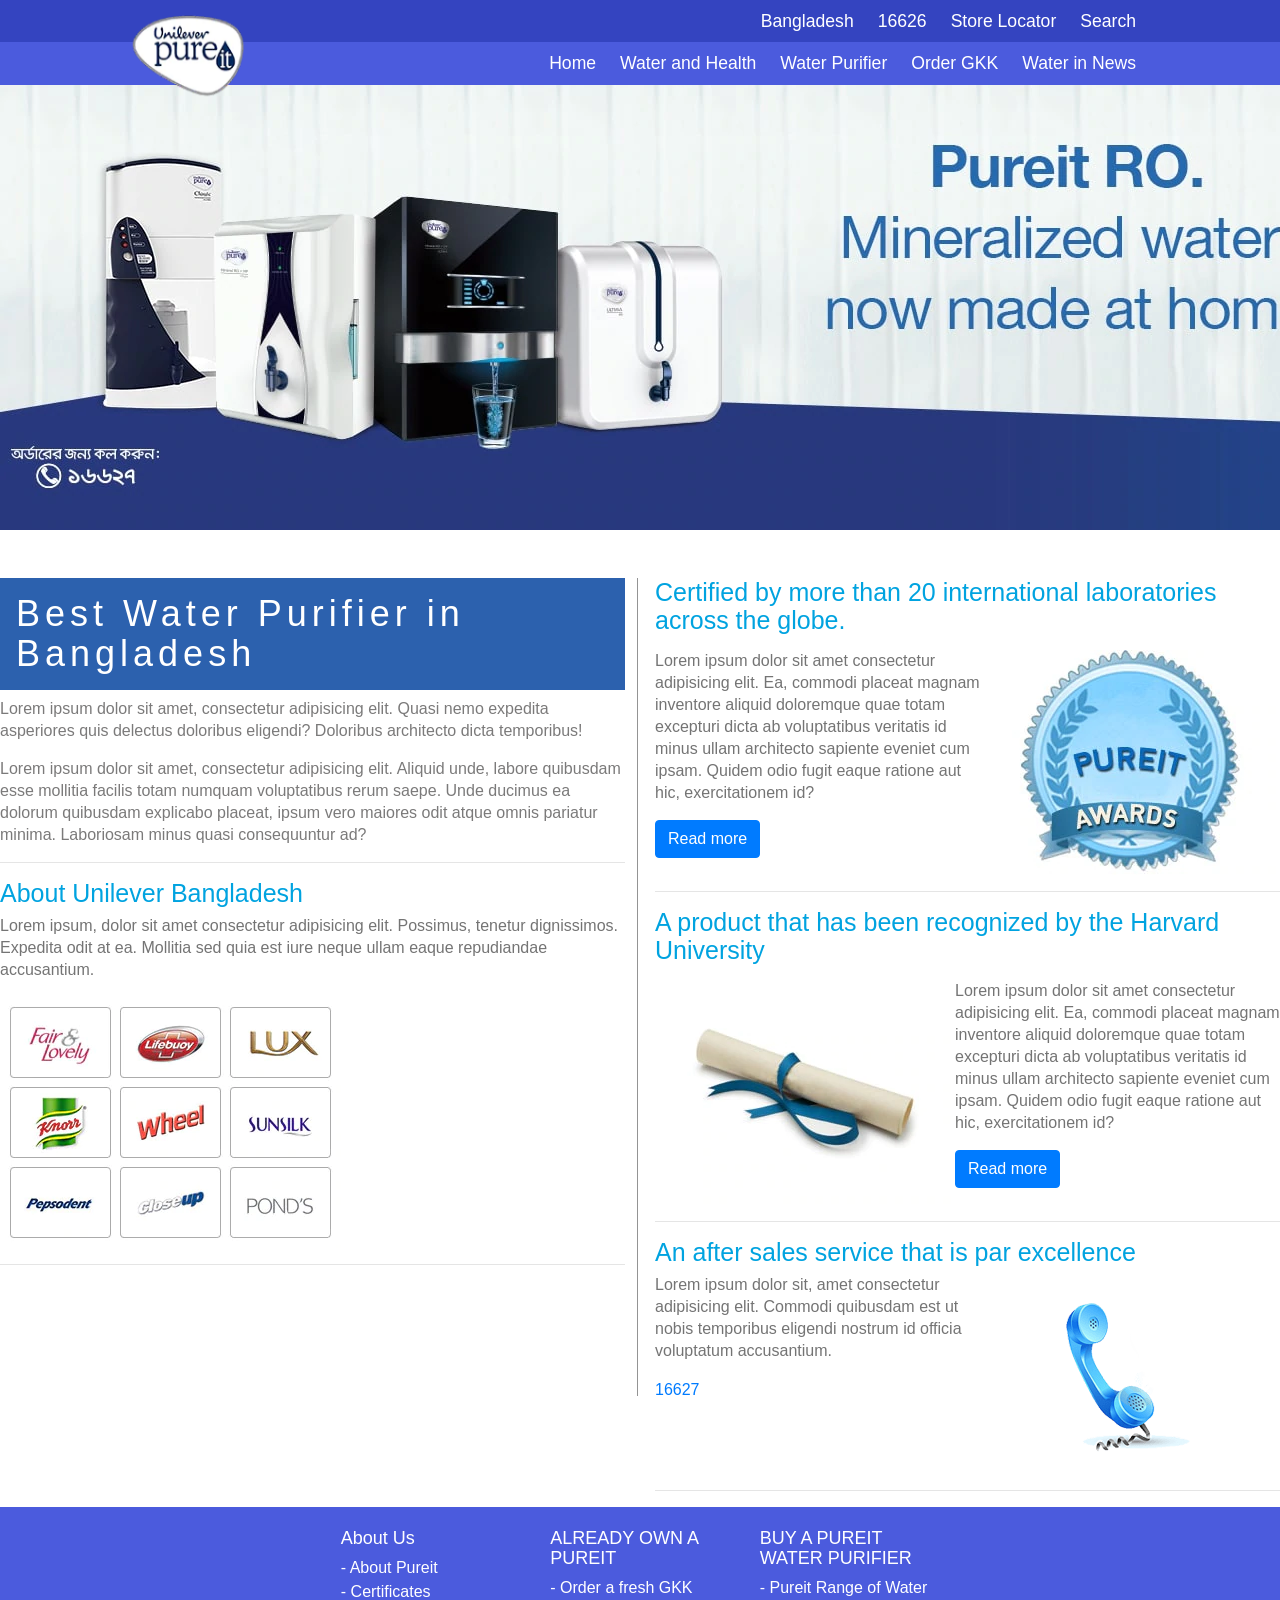
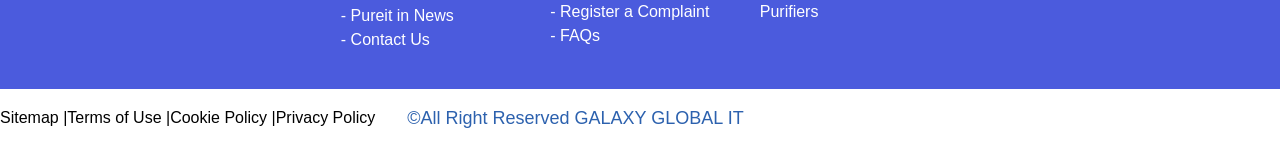
<file: project-3-pure-it-master/about.html>
<!DOCTYPE html>
<html lang="en">
<head>
    <meta charset="UTF-8">
    <meta name="viewport" content="width=device-width, initial-scale=1.0">
    <link rel="stylesheet" href="css/style.css">
    <link rel="stylesheet" href="css/swiper.min.css">



<link rel="stylesheet" href="https://stackpath.bootstrapcdn.com/font-awesome/4.7.0/css/font-awesome.min.css">
<link rel="stylesheet" href="https://stackpath.bootstrapcdn.com/bootstrap/4.4.1/css/bootstrap.min.css" integrity="sha384-Vkoo8x4CGsO3+Hhxv8T/Q5PaXtkKtu6ug5TOeNV6gBiFeWPGFN9MuhOf23Q9Ifjh" crossorigin="anonymous">

<script src="https://code.jquery.com/jquery-3.4.1.slim.min.js"></script>
<script src="https://cdn.jsdelivr.net/npm/popper.js@1.16.0/dist/umd/popper.min.js"></script>
<script src="https://stackpath.bootstrapcdn.com/bootstrap/4.4.1/js/bootstrap.min.js"></script>
<script src="js/main.js"></script>
<script src="https://code.jquery.com/jquery-3.4.1.min.js"></script>

<script src="js/swiper.min.js"></script>

    <title>Pure It</title>
</head>
<body>

    <header>
        <div class="topnav">
            <div class="top-nav-wrapper">
                <div class="links">
                    <li><a href="">Bangladesh</a></li>
                    <li><a href="">16626</a></li>
                    <li><a href="">Store Locator</a></li>
                    <li><a href="">Search</a></li>
                </div>
            </div>
        </div>
        <div class="second">
            <div class="sec-nav-wrapper">
                <div class="logo">
                    <img src="img/pureit_logo (1).webp" alt="">
                </div>
                <div class="links">
                    
                    <li><a href="">Home</a></li>
                    <li><a href="">Water and Health</a></li>
                    <li><a href="">Water Purifier</a></li>
                    <li><a href="">Order GKK</a></li>
                    <li><a href="">Water in News</a></li>
                    
                </div>
            </div>
        </div>
        <div class="bars">
            <i class="fa fa-bars fa-2x"></i>
        </div>

    </header>

    <div class="heading-img">
        <img src="img/about-us-banner (1).webp" alt="">
    </div>

    <div class="about-us">
        <div class="wrapper">
            <div class="row mt-5">
                <div class="col-lg-6 col-md-6 col-sm-12 col-xs-12">
                    <div class="best-water">
                        <h2>Best Water Purifier in Bangladesh</h2>
                        <p>Lorem ipsum dolor sit amet, consectetur adipisicing elit. Quasi nemo expedita asperiores quis delectus doloribus eligendi? Doloribus architecto dicta temporibus!</p>
                        <p>Lorem ipsum dolor sit amet, consectetur adipisicing elit. Aliquid unde, labore quibusdam esse mollitia facilis totam numquam voluptatibus rerum saepe. Unde ducimus ea dolorum quibusdam explicabo placeat, ipsum vero maiores odit atque omnis pariatur minima. Laboriosam minus quasi consequuntur ad?</p>
                    </div>
                    <hr>
                    <div class="about-unilever">
                        <h3>About Unilever Bangladesh</h3>
                        <p>Lorem ipsum, dolor sit amet consectetur adipisicing elit. Possimus, tenetur dignissimos. Expedita odit at ea. Mollitia sed quia est iure neque ullam eaque repudiandae accusantium.</p>
                        <img src="img/logos.webp" alt="">
                    </div>
                    <hr>

                </div>
                <div class="vertical"></div>
                <div class="col-lg-6 col-md-6 col-sm-12 col-xs-12">
                    <div class="certified">
                        <h2>Certified by more than 20 international laboratories across the globe.</h2>
                        <div class="certified-cnt mt-3">
                            <div class="certified-body">
                                <p>Lorem ipsum dolor sit amet consectetur adipisicing elit. Ea, commodi placeat magnam inventore aliquid doloremque quae totam excepturi dicta ab voluptatibus veritatis id minus ullam architecto sapiente eveniet cum ipsam. Quidem odio fugit eaque ratione aut hic, exercitationem id?</p>
                                <a href="" class="btn btn-primary">Read more</a>
                            </div>
                            <div class="certified-img">
                                <img src="img/pureit-awards.webp" alt="">
                            </div>
                        </div>
                    </div>
                    <hr>
                    <div class="about-prd">
                        <div class="about-prd-heading">
                            <h2>A product that has been recognized by the Harvard University</h2>
                        </div>
                    <div class="certified-cnt mt-3">
                        <div class="certified-img">
                            <img src="img/recognition.webp" alt="">
                        </div>
                        <div class="certified-body">
                            <p>Lorem ipsum dolor sit amet consectetur adipisicing elit. Ea, commodi placeat magnam inventore aliquid doloremque quae totam excepturi dicta ab voluptatibus veritatis id minus ullam architecto sapiente eveniet cum ipsam. Quidem odio fugit eaque ratione aut hic, exercitationem id?</p>
                            <a href="" class="btn btn-primary">Read more</a>
                        </div>
                    </div>
                    </div>
                    <hr>
                    <div class="after-sales">
                        <div class="after-sales-heading">
                            <h2>An after sales service that is par excellence</h2>
                        </div>
                        <div class="after-sales-body">
                            <div class="after-cnt">
                            <p>Lorem ipsum dolor sit, amet consectetur adipisicing elit. Commodi quibusdam est ut nobis temporibus eligendi nostrum id officia voluptatum accusantium.</p>
                            <a href="">16627</a>
                        </div>
                        <div class="after-img">
                            <img src="img/phone1.png" alt="">
                        </div>

                        </div>
                    </div>
                    <hr>
                </div>
                </div>
            </div>
        </div>
    </div>
      <footer>
          <div class="wrapper-footer">
              <div class="row">
                  <div class="col-lg-4 col-md-4 col-sm-6">
                      <h4>About Us</h4>
                      <ul>
                          <li><a href="">- About Pureit</a></li>
                          <li><a href="">- Certificates</a></li>
                          <li><a href="">- Pureit in News</a></li>
                          <li><a href="">- Contact Us</a></li>
                      </ul>
                  </div>
                  <div class="col-lg-4 col-md-4 col-sm-6">
                    <h4>ALREADY OWN A PUREIT</h4>
                    <ul>
                        <li><a href="">- Order a fresh GKK</a></li>
                        <li><a href="">- Register a Complaint</a></li>
                        <li><a href="">- FAQs</a></li>
                    </ul>
                </div>
                <div class="col-lg-4 col-md-4 col-sm-6">
                    <h4>BUY A PUREIT WATER PURIFIER</h4>
                    <ul>
                        <li><a href="">- Pureit Range of Water Purifiers</a></li>
                    </ul>
                </div>
              </div>
          </div>
          <div class="footer-light">
              <div class="wrapper">
                  <div class="light">
                      <li><a href="">Sitemap |</a></li>
                      <li><a href=""> Terms of Use |</a></li>
                      <li><a href=""> Cookie Policy |</a></li>
                      <li><a href=""> Privacy Policy </a></li>
                      <p>&copy;All Right Reserved GALAXY GLOBAL IT</p>
                    </div>
                  
              </div>
          </div>
      </footer>
</body>
</html>
</file>
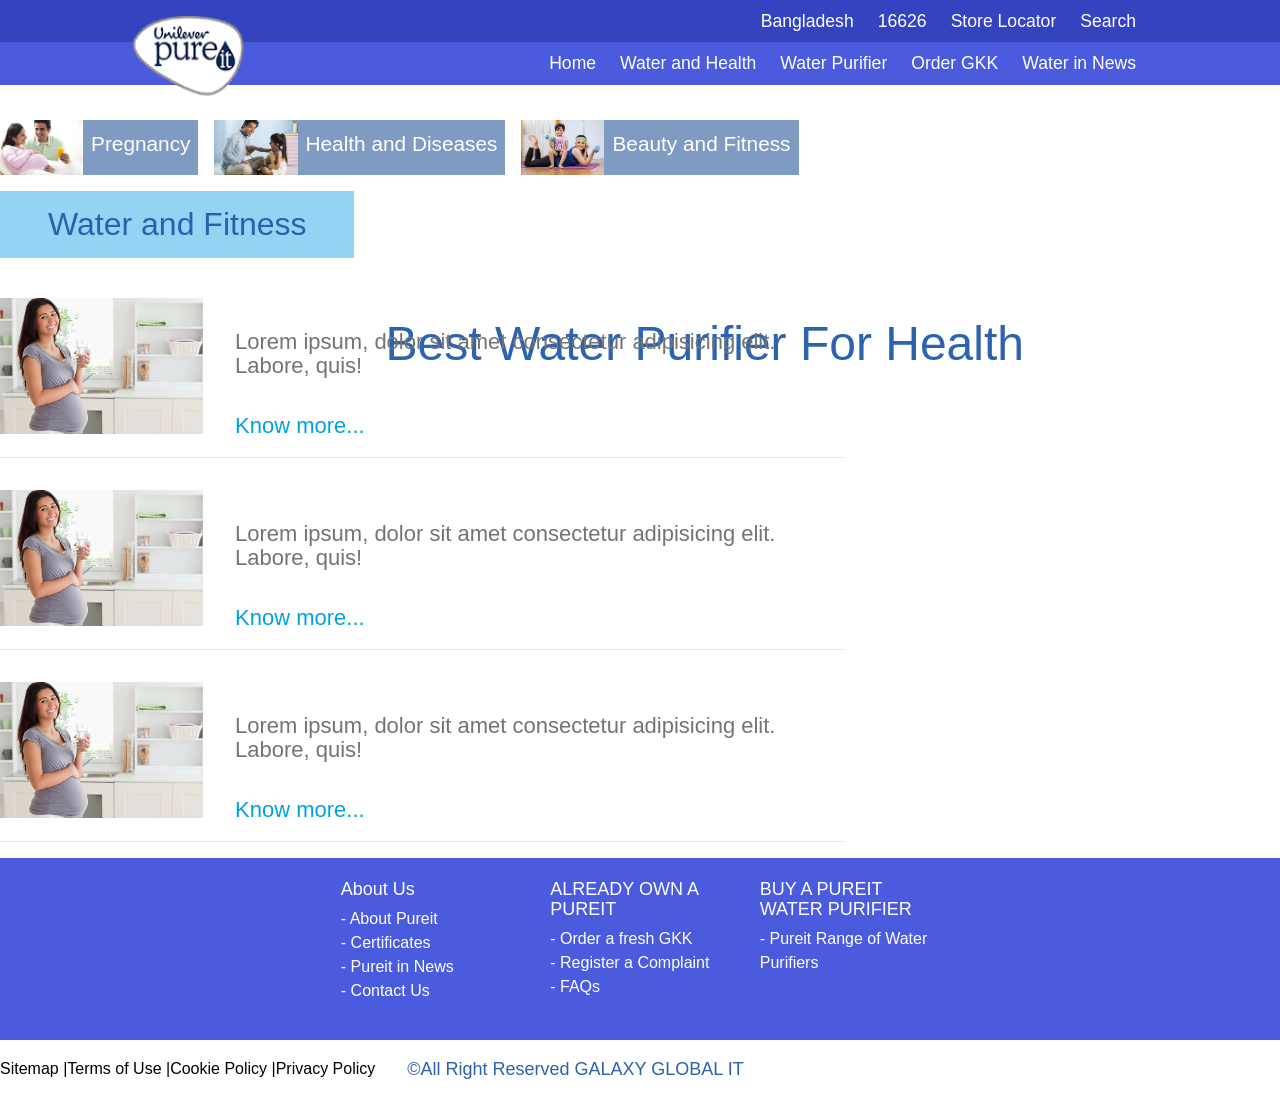
<file: project-3-pure-it-master/beauty-fitness.html>
<!DOCTYPE html>
<html lang="en">
<head>
    <meta charset="UTF-8">
    <meta name="viewport" content="width=device-width, initial-scale=1.0">
    <link rel="stylesheet" href="css/style.css">
    <link rel="stylesheet" href="css/swiper.min.css">



<link rel="stylesheet" href="https://stackpath.bootstrapcdn.com/font-awesome/4.7.0/css/font-awesome.min.css">
<link rel="stylesheet" href="https://stackpath.bootstrapcdn.com/bootstrap/4.4.1/css/bootstrap.min.css" integrity="sha384-Vkoo8x4CGsO3+Hhxv8T/Q5PaXtkKtu6ug5TOeNV6gBiFeWPGFN9MuhOf23Q9Ifjh" crossorigin="anonymous">

<script src="https://code.jquery.com/jquery-3.4.1.slim.min.js"></script>
<script src="https://cdn.jsdelivr.net/npm/popper.js@1.16.0/dist/umd/popper.min.js"></script>
<script src="https://stackpath.bootstrapcdn.com/bootstrap/4.4.1/js/bootstrap.min.js"></script>
<script src="js/main.js"></script>
<script src="https://code.jquery.com/jquery-3.4.1.min.js"></script>

<script src="js/swiper.min.js"></script>

    <title>Pure It</title>
</head>
<body>

    <header>
        <div class="topnav">
            <div class="top-nav-wrapper">
                <div class="links">
                    <li><a href="">Bangladesh</a></li>
                    <li><a href="">16626</a></li>
                    <li><a href="">Store Locator</a></li>
                    <li><a href="">Search</a></li>
                </div>
            </div>
        </div>
        <div class="second">
            <div class="sec-nav-wrapper">
                <div class="logo">
                    <img src="img/pureit_logo (1).webp" alt="">
                </div>
                <div class="links">
                    
                    <li><a href="">Home</a></li>
                    <li><a href="">Water and Health</a></li>
                    <li><a href="">Water Purifier</a></li>
                    <li><a href="">Order GKK</a></li>
                    <li><a href="">Water in News</a></li>
                    
                </div>
            </div>
        </div>
        <div class="bars">
            <i class="fa fa-bars fa-2x"></i>
        </div>

    </header>


    <div class="water-health">
        <h2>Best Water Purifier For Health</h2>
    </div>

    <div class="everyday text-center">
        <div class="wrapper">
        <p>Lorem ipsum dolor sit amet consectetur, adipisicing elit. Ad non quibusdam aspernatur delectus sunt incidunt ut esse repellat, obcaecati, et asperiores facere. Fuga qui dolore id. Voluptates tenetur doloremque fugiat.</p>
    </div>
    </div>
   
<div class="waterandhealth_info_container">
<div class="wrapper">
<div class="row mt-5">
    <div class="col-lg-8 col-md-8 col-sm-12">
        <div class="pregnancy_tablist">
            <ul class="pregnancy_page">
                <li class="pregnancy_tab">
                    <a href="">
                        <div class="pregnency_tablistinner">
                            <div class="pregnency_tablist_img">
                                <img src="img/Pregnancy-small.webp" alt="">
                            </div>
                            <div class="pregnancy_tablist_cont">Pregnancy</div>
                        </div>
                    </a>
                </li>
                <li class="health_tab">
                    <a href="">
                        <div class="pregnency_tablistinner">
                            <div class="pregnency_tablist_img">
                                <img src="img/Health-And-Diseases-small.webp" alt="">
                            </div>
                            <div class="pregnancy_tablist_cont">Health and Diseases</div>
                        </div>
                    </a>
                </li>
                <li class="fitness_tab">
                    <a href="">
                        <div class="pregnency_tablistinner">
                            <div class="pregnency_tablist_img">
                                <img src="img/Beauty-Fitness-small.webp" alt="">
                            </div>
                            <div class="pregnancy_tablist_cont">Beauty and Fitness</div>
                        </div>
                    </a>
                </li>
            </ul>
        </div>
        <div class="pregnancy_details_info">
            <h4>Water and Fitness</h4>
            <div class="preg-ess-info">
                <div class="preg-ess-img">
                    <img src="img/Why-Drinking-Water-is-more-important-for-Pregnant-Women.webp" alt="Why-Drinking-Water-is-more-important-for-Pregnant-Women">
                </div>
                <div class="preg-ess-cnt">
                    <div class="preg-ess-cnt-body">
                        <h3>Lorem ipsum, dolor sit amet consectetur adipisicing elit. Labore, quis!</h3>
                        <a href="">Know more...</a>
                    </div>
                </div>
            </div>
            <hr>
        </div>
        <div class="pregnancy_details_info">
            <div class="preg-ess-info">
                <div class="preg-ess-img">
                    <img src="img/Why-Drinking-Water-is-more-important-for-Pregnant-Women.webp" alt="Why-Drinking-Water-is-more-important-for-Pregnant-Women">
                </div>
                <div class="preg-ess-cnt">
                    <div class="preg-ess-cnt-body">
                        <h3>Lorem ipsum, dolor sit amet consectetur adipisicing elit. Labore, quis!</h3>
                        <a href="">Know more...</a>
                    </div>
                </div>
            </div>
            <hr>
        </div>
        <div class="pregnancy_details_info">
            <div class="preg-ess-info">
                <div class="preg-ess-img">
                    <img src="img/Why-Drinking-Water-is-more-important-for-Pregnant-Women.webp" alt="Why-Drinking-Water-is-more-important-for-Pregnant-Women">
                </div>
                <div class="preg-ess-cnt">
                    <div class="preg-ess-cnt-body">
                        <h3>Lorem ipsum, dolor sit amet consectetur adipisicing elit. Labore, quis!</h3>
                        <a href="">Know more...</a>
                    </div>
                </div>
            </div>
            <hr>
        </div>
    </div>
</div>
</div>
</div>


      <footer>
          <div class="wrapper-footer">
              <div class="row">
                  <div class="col-lg-4 col-md-4 col-sm-6">
                      <h4>About Us</h4>
                      <ul>
                          <li><a href="">- About Pureit</a></li>
                          <li><a href="">- Certificates</a></li>
                          <li><a href="">- Pureit in News</a></li>
                          <li><a href="">- Contact Us</a></li>
                      </ul>
                  </div>
                  <div class="col-lg-4 col-md-4 col-sm-6">
                    <h4>ALREADY OWN A PUREIT</h4>
                    <ul>
                        <li><a href="">- Order a fresh GKK</a></li>
                        <li><a href="">- Register a Complaint</a></li>
                        <li><a href="">- FAQs</a></li>
                    </ul>
                </div>
                <div class="col-lg-4 col-md-4 col-sm-6">
                    <h4>BUY A PUREIT WATER PURIFIER</h4>
                    <ul>
                        <li><a href="">- Pureit Range of Water Purifiers</a></li>
                    </ul>
                </div>
              </div>
          </div>
          <div class="footer-light">
              <div class="wrapper">
                  <div class="light">
                      <li><a href="">Sitemap |</a></li>
                      <li><a href=""> Terms of Use |</a></li>
                      <li><a href=""> Cookie Policy |</a></li>
                      <li><a href=""> Privacy Policy </a></li>
                      <p>&copy;All Right Reserved GALAXY GLOBAL IT</p>
                    </div>
                  
              </div>
          </div>
      </footer>
</body>
</html>
</file>
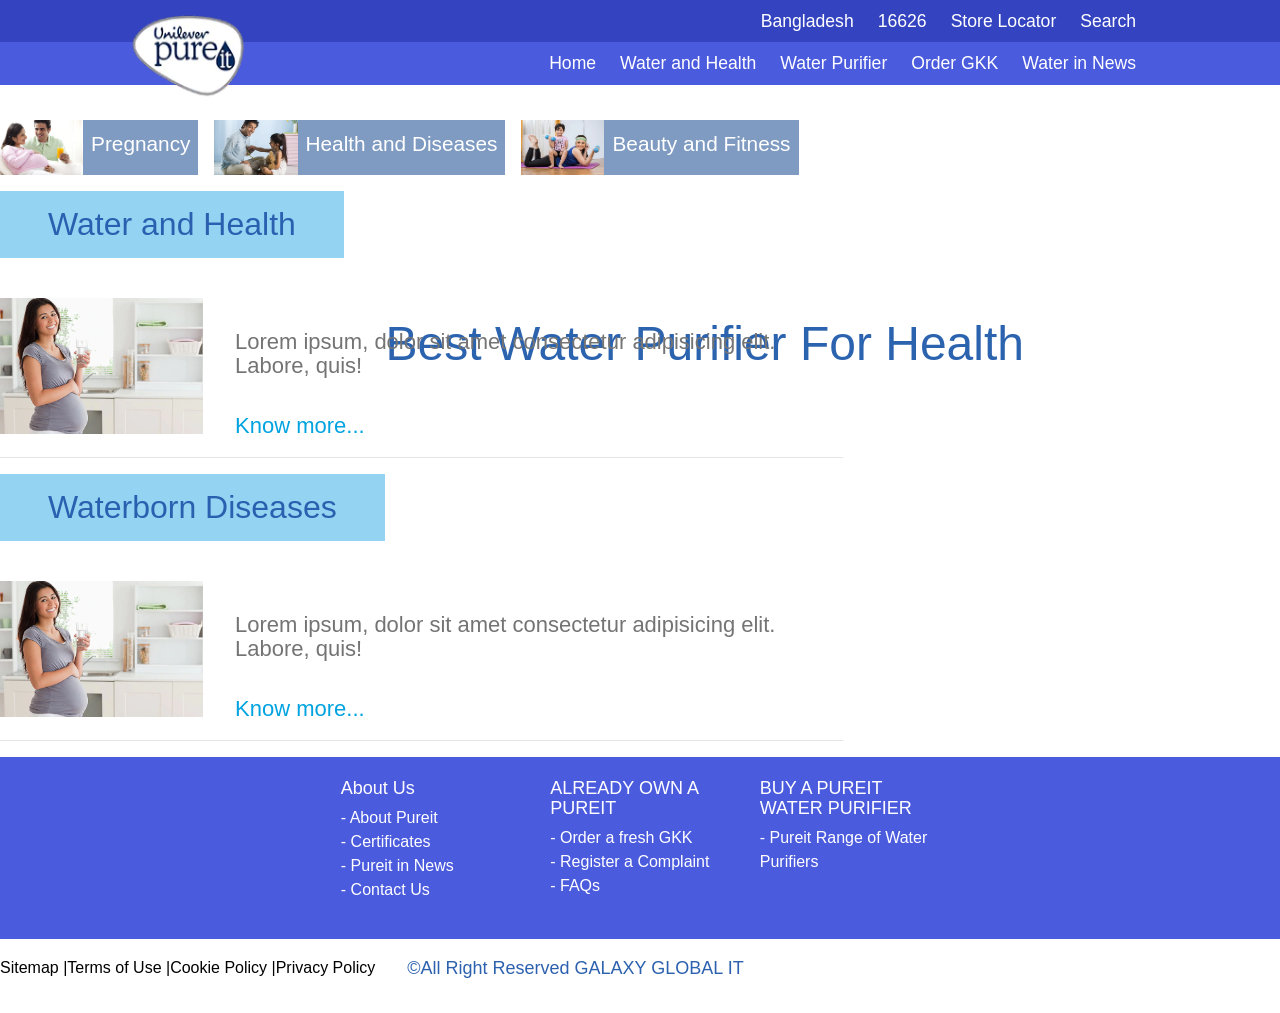
<file: project-3-pure-it-master/healthand-diseases.html>
<!DOCTYPE html>
<html lang="en">
<head>
    <meta charset="UTF-8">
    <meta name="viewport" content="width=device-width, initial-scale=1.0">
    <link rel="stylesheet" href="css/style.css">
    <link rel="stylesheet" href="css/swiper.min.css">



<link rel="stylesheet" href="https://stackpath.bootstrapcdn.com/font-awesome/4.7.0/css/font-awesome.min.css">
<link rel="stylesheet" href="https://stackpath.bootstrapcdn.com/bootstrap/4.4.1/css/bootstrap.min.css" integrity="sha384-Vkoo8x4CGsO3+Hhxv8T/Q5PaXtkKtu6ug5TOeNV6gBiFeWPGFN9MuhOf23Q9Ifjh" crossorigin="anonymous">

<script src="https://code.jquery.com/jquery-3.4.1.slim.min.js"></script>
<script src="https://cdn.jsdelivr.net/npm/popper.js@1.16.0/dist/umd/popper.min.js"></script>
<script src="https://stackpath.bootstrapcdn.com/bootstrap/4.4.1/js/bootstrap.min.js"></script>
<script src="js/main.js"></script>
<script src="https://code.jquery.com/jquery-3.4.1.min.js"></script>

<script src="js/swiper.min.js"></script>

    <title>Pure It</title>
</head>
<body>

    <header>
        <div class="topnav">
            <div class="top-nav-wrapper">
                <div class="links">
                    <li><a href="">Bangladesh</a></li>
                    <li><a href="">16626</a></li>
                    <li><a href="">Store Locator</a></li>
                    <li><a href="">Search</a></li>
                </div>
            </div>
        </div>
        <div class="second">
            <div class="sec-nav-wrapper">
                <div class="logo">
                    <img src="img/pureit_logo (1).webp" alt="">
                </div>
                <div class="links">
                    
                    <li><a href="">Home</a></li>
                    <li><a href="">Water and Health</a></li>
                    <li><a href="">Water Purifier</a></li>
                    <li><a href="">Order GKK</a></li>
                    <li><a href="">Water in News</a></li>
                    
                </div>
            </div>
        </div>
        <div class="bars">
            <i class="fa fa-bars fa-2x"></i>
        </div>

    </header>

    <div class="water-health">
        <h2>Best Water Purifier For Health</h2>
    </div>

    <div class="everyday text-center">
        <div class="wrapper">
        <p>Lorem ipsum dolor sit amet consectetur, adipisicing elit. Ad non quibusdam aspernatur delectus sunt incidunt ut esse repellat, obcaecati, et asperiores facere. Fuga qui dolore id. Voluptates tenetur doloremque fugiat.</p>
    </div>
    </div>
   
<div class="waterandhealth_info_container">
<div class="wrapper">
<div class="row mt-5">
    <div class="col-lg-8 col-md-8 col-sm-12">
        <div class="pregnancy_tablist">
            <ul class="pregnancy_page">
                <li class="pregnancy_tab">
                    <a href="">
                        <div class="pregnency_tablistinner">
                            <div class="pregnency_tablist_img">
                                <img src="img/Pregnancy-small.webp" alt="">
                            </div>
                            <div class="pregnancy_tablist_cont">Pregnancy</div>
                        </div>
                    </a>
                </li>
                <li class="health_tab">
                    <a href="">
                        <div class="pregnency_tablistinner">
                            <div class="pregnency_tablist_img">
                                <img src="img/Health-And-Diseases-small.webp" alt="">
                            </div>
                            <div class="pregnancy_tablist_cont">Health and Diseases</div>
                        </div>
                    </a>
                </li>
                <li class="fitness_tab">
                    <a href="">
                        <div class="pregnency_tablistinner">
                            <div class="pregnency_tablist_img">
                                <img src="img/Beauty-Fitness-small.webp" alt="">
                            </div>
                            <div class="pregnancy_tablist_cont">Beauty and Fitness</div>
                        </div>
                    </a>
                </li>
            </ul>
        </div>
        <div class="pregnancy_details_info">
            <h4>Water and Health</h4>
            <div class="preg-ess-info">
                <div class="preg-ess-img">
                    <img src="img/Why-Drinking-Water-is-more-important-for-Pregnant-Women.webp" alt="Why-Drinking-Water-is-more-important-for-Pregnant-Women">
                </div>
                <div class="preg-ess-cnt">
                    <div class="preg-ess-cnt-body">
                        <h3>Lorem ipsum, dolor sit amet consectetur adipisicing elit. Labore, quis!</h3>
                        <a href="">Know more...</a>
                    </div>
                </div>
            </div>
            <hr>
        </div>
        <div class="pregnancy_details_info">
            <h4>Waterborn Diseases</h4>
            <div class="preg-ess-info">
                <div class="preg-ess-img">
                    <img src="img/Why-Drinking-Water-is-more-important-for-Pregnant-Women.webp" alt="Why-Drinking-Water-is-more-important-for-Pregnant-Women">
                </div>
                <div class="preg-ess-cnt">
                    <div class="preg-ess-cnt-body">
                        <h3>Lorem ipsum, dolor sit amet consectetur adipisicing elit. Labore, quis!</h3>
                        <a href="">Know more...</a>
                    </div>
                </div>
            </div>
            <hr>
        </div>
    </div>
</div>
</div>
</div>


      <footer>
          <div class="wrapper-footer">
              <div class="row">
                  <div class="col-lg-4 col-md-4 col-sm-6">
                      <h4>About Us</h4>
                      <ul>
                          <li><a href="">- About Pureit</a></li>
                          <li><a href="">- Certificates</a></li>
                          <li><a href="">- Pureit in News</a></li>
                          <li><a href="">- Contact Us</a></li>
                      </ul>
                  </div>
                  <div class="col-lg-4 col-md-4 col-sm-6">
                    <h4>ALREADY OWN A PUREIT</h4>
                    <ul>
                        <li><a href="">- Order a fresh GKK</a></li>
                        <li><a href="">- Register a Complaint</a></li>
                        <li><a href="">- FAQs</a></li>
                    </ul>
                </div>
                <div class="col-lg-4 col-md-4 col-sm-6">
                    <h4>BUY A PUREIT WATER PURIFIER</h4>
                    <ul>
                        <li><a href="">- Pureit Range of Water Purifiers</a></li>
                    </ul>
                </div>
              </div>
          </div>
          <div class="footer-light">
              <div class="wrapper">
                  <div class="light">
                      <li><a href="">Sitemap |</a></li>
                      <li><a href=""> Terms of Use |</a></li>
                      <li><a href=""> Cookie Policy |</a></li>
                      <li><a href=""> Privacy Policy </a></li>
                      <p>&copy;All Right Reserved GALAXY GLOBAL IT</p>
                    </div>
                  
              </div>
          </div>
      </footer>
</body>
</html>
</file>
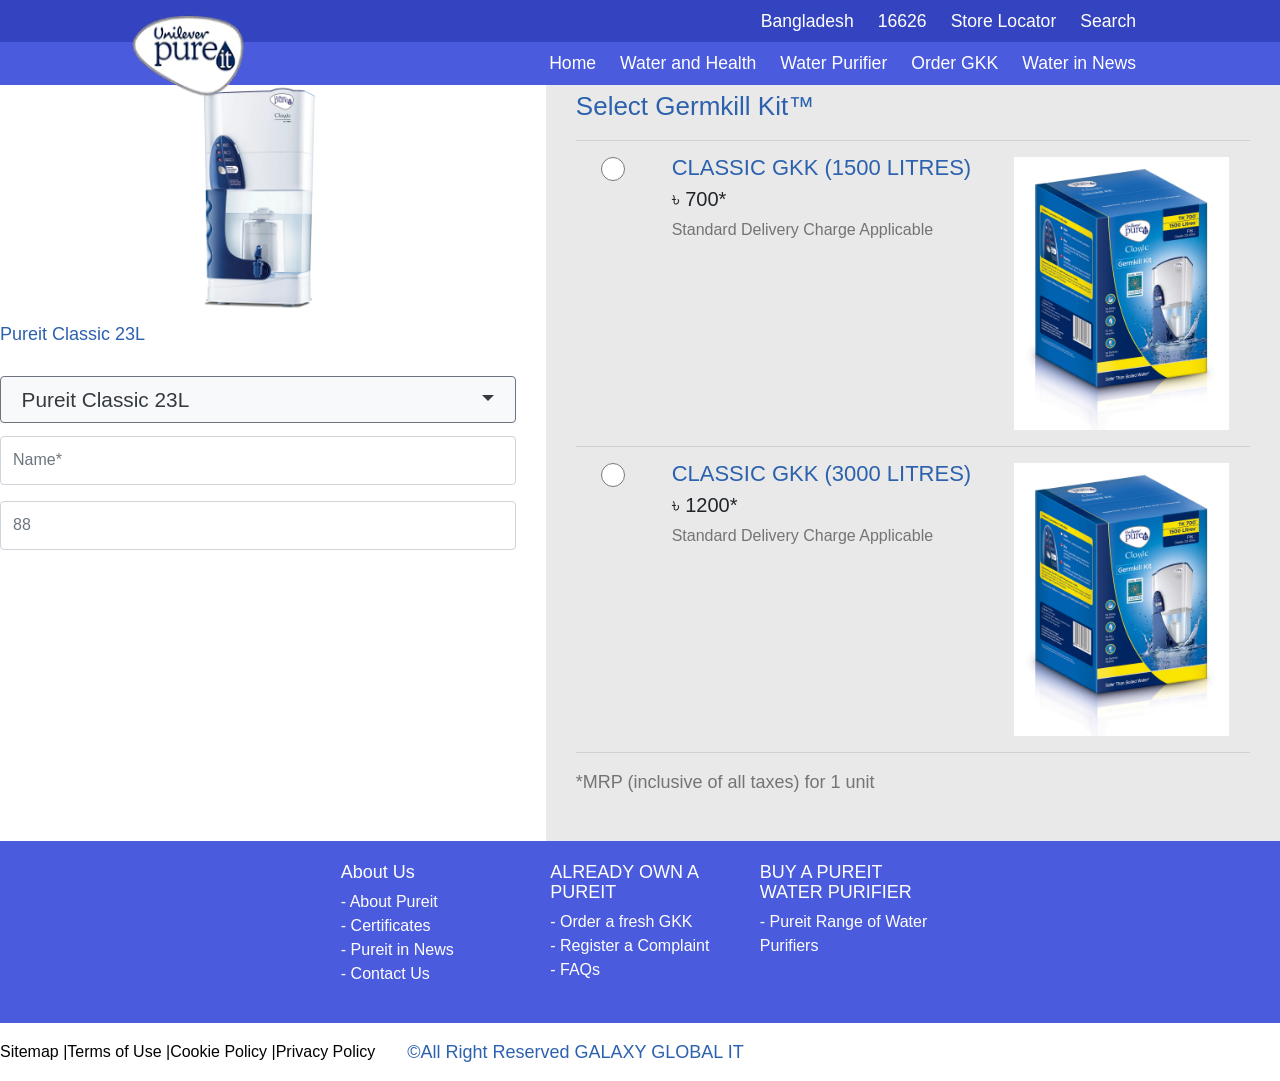
<file: project-3-pure-it-master/ordergkk.html>
<!DOCTYPE html>
<html lang="en">
<head>
    <meta charset="UTF-8">
    <meta name="viewport" content="width=device-width, initial-scale=1.0">
    <link rel="stylesheet" href="css/style.css">
    <link rel="stylesheet" href="css/swiper.min.css">



<link rel="stylesheet" href="https://stackpath.bootstrapcdn.com/font-awesome/4.7.0/css/font-awesome.min.css">
<link rel="stylesheet" href="https://stackpath.bootstrapcdn.com/bootstrap/4.4.1/css/bootstrap.min.css" integrity="sha384-Vkoo8x4CGsO3+Hhxv8T/Q5PaXtkKtu6ug5TOeNV6gBiFeWPGFN9MuhOf23Q9Ifjh" crossorigin="anonymous">

<script src="https://code.jquery.com/jquery-3.4.1.slim.min.js"></script>
<script src="https://cdn.jsdelivr.net/npm/popper.js@1.16.0/dist/umd/popper.min.js"></script>
<script src="https://stackpath.bootstrapcdn.com/bootstrap/4.4.1/js/bootstrap.min.js"></script>
<script src="js/main.js"></script>
<script src="https://code.jquery.com/jquery-3.4.1.min.js"></script>

<script src="js/swiper.min.js"></script>

    <title>Pure It</title>
</head>
<body>
    <header>
        <div class="topnav">
            <div class="top-nav-wrapper">
                <div class="links">
                    <li><a href="">Bangladesh</a></li>
                    <li><a href="">16626</a></li>
                    <li><a href="">Store Locator</a></li>
                    <li><a href="">Search</a></li>
                </div>
            </div>
        </div>
        <div class="second">
            <div class="sec-nav-wrapper">
                <div class="logo">
                    <img src="img/pureit_logo (1).webp" alt="">
                </div>
                <div class="links">
                    
                    <li><a href="">Home</a></li>
                    <li><a href="">Water and Health</a></li>
                    <li><a href="">Water Purifier</a></li>
                    <li><a href="">Order GKK</a></li>
                    <li><a href="">Water in News</a></li>
                    
                </div>
            </div>
        </div>
        <div class="bars">
            <i class="fa fa-bars fa-2x"></i>
        </div>

    </header>

    <div class="gkk-heading">
        <div class="wrapper">
            <div class="gkk-title">
                <h1>Order Pueit Classic Germkill</h1>
            </div>
        </div>
        
    </div>

    <div class="all-gkk">
        <div class="wrapper">
            <div class="row">
                <div class="col-lg-5 col-md-5 col-sm-12 col-xs-12">
                    <div class="gkk-pure-img">
                        <img src="img/prdimg4.webp" alt="">
                    </div>
                    <p>Pureit Classic 23L</p>

                    <div class="gkk cat">
                        <div class="gkk-drp">
                            <div class="dropdown">
                                <button class="btn btn-secondary dropdown-toggle bg-light text-dark" type="button" id="dropdownMenuButton" data-toggle="dropdown" aria-haspopup="true" aria-expanded="false">
                                  Pureit Classic 23L
                                </button>
                                <div class="dropdown-menu" aria-labelledby="dropdownMenuButton">
                                  <a class="dropdown-item" href="#">Action</a>
                                  <a class="dropdown-item" href="#">Another action</a>
                                  <a class="dropdown-item" href="#">Something else here</a>
                                </div>
                              </div>
                        </div>
                        <div class="gkk-input">
                            <div class="form-group">
                                <input type="email" class="form-control" id="exampleInputEmail1" aria-describedby="emailHelp" placeholder="Name*">
                              </div>
                              <div class="form-group">
                                <input type="code" class="form-control" id="exampleInputNumber" placeholder="88">
                              </div>
                        </div>
                    </div>
                </div>
                <div class="col-lg-7 col-md-7 col-sm-12 col-xs-12">
                    <div class="selectordergkk">
                        <h4>Select Germkill Kit™</h4>
                        <hr>
                        <div class="order-gkk-prd">
                            <div class="order-gkk-radio">
                                <input type="radio" name="gkk-id" value="1" required="required">
                            </div>
                            <div class="order-gkk-prd-cnt">
                                <h5>CLASSIC GKK (1500 LITRES)</h5>
                                <h6>৳ 700* </h6>
                                <p>Standard Delivery Charge Applicable</p>
                            </div>
                            <div class="order-gkk-prd-img">
                                <img src="img/gkk1.webp" alt="">
                            </div>
                        </div>
                        <hr>
                        <div class="order-gkk-prd">
                            <div class="order-gkk-radio">
                                <input type="radio" name="gkk-id" value="1" required="required">
                            </div>
                            <div class="order-gkk-prd-cnt">
                                <h5>CLASSIC GKK (3000 LITRES)</h5>
                                <h6>৳ 1200* </h6>
                                <p>Standard Delivery Charge Applicable</p>
                            </div>
                            <div class="order-gkk-prd-img">
                                <img src="img/gkk1.webp" alt="">
                            </div>
                        </div>
                        <hr>
                        <p>*MRP (inclusive of all taxes) for 1 unit</p>
                    </div>
                </div>
            </div>
        </div>
    </div>
   
      <footer>
          <div class="wrapper-footer">
              <div class="row">
                  <div class="col-lg-4 col-md-4 col-sm-6">
                      <h4>About Us</h4>
                      <ul>
                          <li><a href="">- About Pureit</a></li>
                          <li><a href="">- Certificates</a></li>
                          <li><a href="">- Pureit in News</a></li>
                          <li><a href="">- Contact Us</a></li>
                      </ul>
                  </div>
                  <div class="col-lg-4 col-md-4 col-sm-6">
                    <h4>ALREADY OWN A PUREIT</h4>
                    <ul>
                        <li><a href="">- Order a fresh GKK</a></li>
                        <li><a href="">- Register a Complaint</a></li>
                        <li><a href="">- FAQs</a></li>
                    </ul>
                </div>
                <div class="col-lg-4 col-md-4 col-sm-6">
                    <h4>BUY A PUREIT WATER PURIFIER</h4>
                    <ul>
                        <li><a href="">- Pureit Range of Water Purifiers</a></li>
                    </ul>
                </div>
              </div>
          </div>
          <div class="footer-light">
              <div class="wrapper">
                  <div class="light">
                      <li><a href="">Sitemap |</a></li>
                      <li><a href=""> Terms of Use |</a></li>
                      <li><a href=""> Cookie Policy |</a></li>
                      <li><a href=""> Privacy Policy </a></li>
                      <p>&copy;All Right Reserved GALAXY GLOBAL IT</p>
                    </div>
                  
              </div>
          </div>
      </footer>
</body>
</html>
</file>
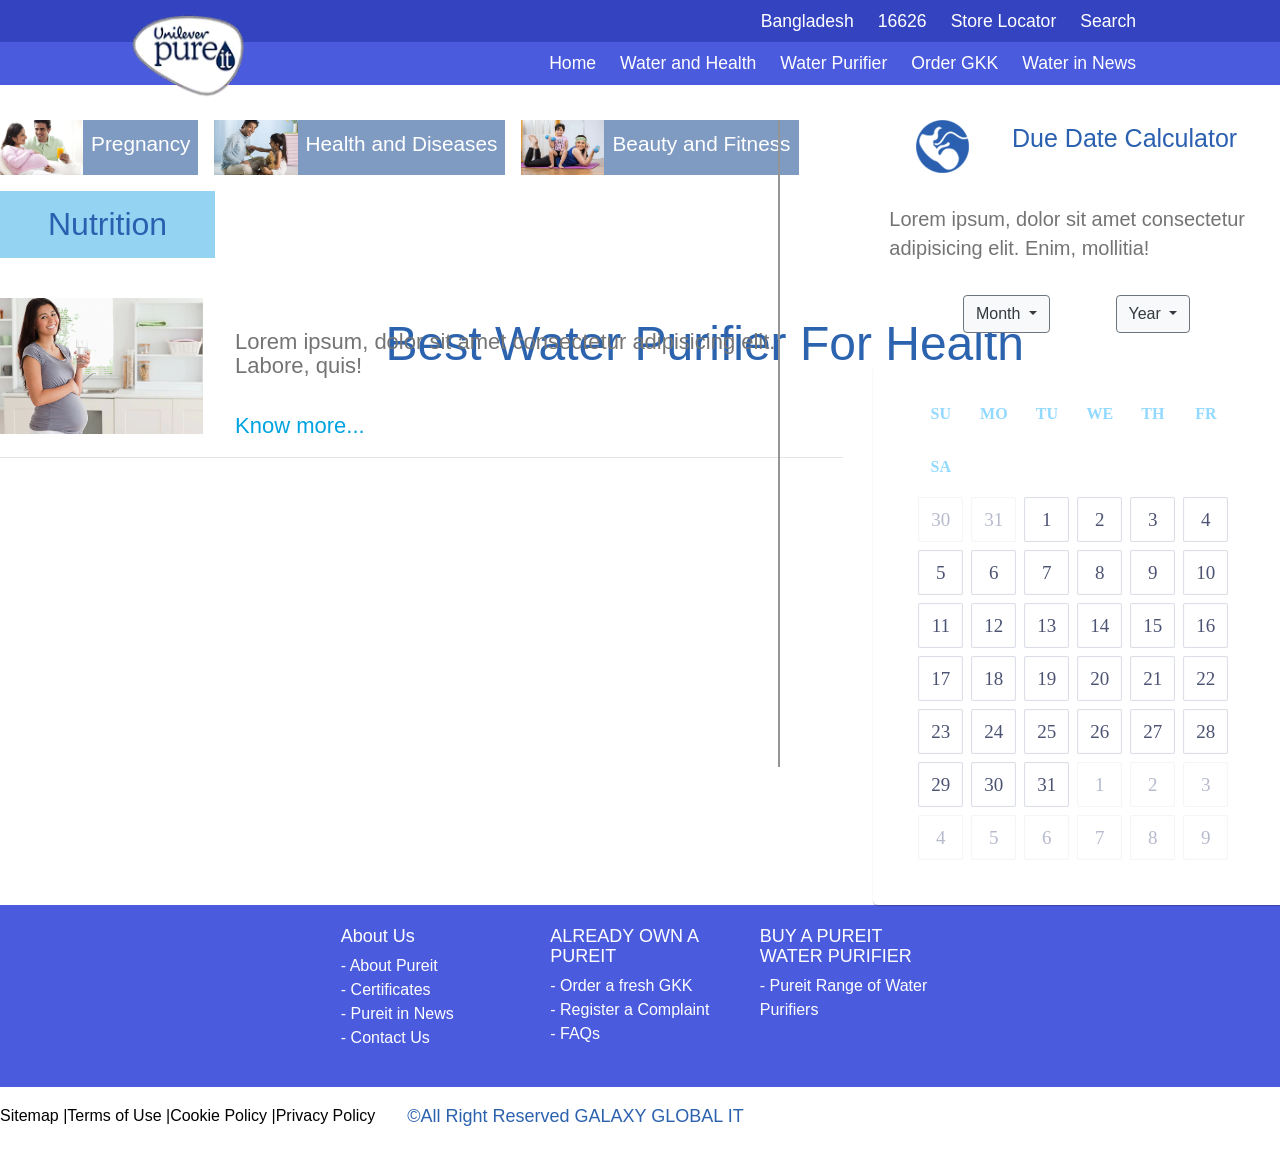
<file: project-3-pure-it-master/pregnantwomen.html>
<!DOCTYPE html>
<html lang="en">
<head>
    <meta charset="UTF-8">
    <meta name="viewport" content="width=device-width, initial-scale=1.0">
    <link rel="stylesheet" href="css/style.css">
    <link rel="stylesheet" href="css/swiper.min.css">



<link rel="stylesheet" href="https://stackpath.bootstrapcdn.com/font-awesome/4.7.0/css/font-awesome.min.css">
<link rel="stylesheet" href="https://stackpath.bootstrapcdn.com/bootstrap/4.4.1/css/bootstrap.min.css" integrity="sha384-Vkoo8x4CGsO3+Hhxv8T/Q5PaXtkKtu6ug5TOeNV6gBiFeWPGFN9MuhOf23Q9Ifjh" crossorigin="anonymous">

<script src="https://code.jquery.com/jquery-3.4.1.slim.min.js"></script>
<script src="https://cdn.jsdelivr.net/npm/popper.js@1.16.0/dist/umd/popper.min.js"></script>
<script src="https://stackpath.bootstrapcdn.com/bootstrap/4.4.1/js/bootstrap.min.js"></script>
<script src="js/main.js"></script>
<script src="https://code.jquery.com/jquery-3.4.1.min.js"></script>

<script src="js/swiper.min.js"></script>

    <title>Pure It</title>
</head>
<body>

    <header>
        <div class="topnav">
            <div class="top-nav-wrapper">
                <div class="links">
                    <li><a href="">Bangladesh</a></li>
                    <li><a href="">16626</a></li>
                    <li><a href="">Store Locator</a></li>
                    <li><a href="">Search</a></li>
                </div>
            </div>
        </div>
        <div class="second">
            <div class="sec-nav-wrapper">
                <div class="logo">
                    <img src="img/pureit_logo (1).webp" alt="">
                </div>
                <div class="links">
                    
                    <li><a href="">Home</a></li>
                    <li><a href="">Water and Health</a></li>
                    <li><a href="">Water Purifier</a></li>
                    <li><a href="">Order GKK</a></li>
                    <li><a href="">Water in News</a></li>
                    
                </div>
            </div>
        </div>
        <div class="bars">
            <i class="fa fa-bars fa-2x"></i>
        </div>

    </header>


    <div class="water-health">
        <h2>Best Water Purifier For Health</h2>
    </div>

    <div class="everyday text-center">
        <div class="wrapper">
        <p>Lorem ipsum dolor sit amet consectetur, adipisicing elit. Ad non quibusdam aspernatur delectus sunt incidunt ut esse repellat, obcaecati, et asperiores facere. Fuga qui dolore id. Voluptates tenetur doloremque fugiat.</p>
    </div>
    </div>
   
<div class="waterandhealth_info_container">
<div class="wrapper">
<div class="row mt-5">
    <div class="col-lg-8 col-md-8 col-sm-12">
        <div class="pregnancy_tablist">
            <ul class="pregnancy_page">
                <li class="pregnancy_tab">
                    <a href="">
                        <div class="pregnency_tablistinner">
                            <div class="pregnency_tablist_img">
                                <img src="img/Pregnancy-small.webp" alt="">
                            </div>
                            <div class="pregnancy_tablist_cont">Pregnancy</div>
                        </div>
                    </a>
                </li>
                <li class="health_tab">
                    <a href="">
                        <div class="pregnency_tablistinner">
                            <div class="pregnency_tablist_img">
                                <img src="img/Health-And-Diseases-small.webp" alt="">
                            </div>
                            <div class="pregnancy_tablist_cont">Health and Diseases</div>
                        </div>
                    </a>
                </li>
                <li class="fitness_tab">
                    <a href="">
                        <div class="pregnency_tablistinner">
                            <div class="pregnency_tablist_img">
                                <img src="img/Beauty-Fitness-small.webp" alt="">
                            </div>
                            <div class="pregnancy_tablist_cont">Beauty and Fitness</div>
                        </div>
                    </a>
                </li>
            </ul>
        </div>
        <div class="pregnancy_details_info">
            <h4>Nutrition</h4>
            <div class="preg-ess-info">
                <div class="preg-ess-img">
                    <img src="img/Why-Drinking-Water-is-more-important-for-Pregnant-Women.webp" alt="Why-Drinking-Water-is-more-important-for-Pregnant-Women">
                </div>
                <div class="preg-ess-cnt">
                    <div class="preg-ess-cnt-body">
                        <h3>Lorem ipsum, dolor sit amet consectetur adipisicing elit. Labore, quis!</h3>
                        <a href="">Know more...</a>
                    </div>
                </div>
            </div>
            <hr>
        </div>
    </div>
    <div class="vl"></div>
    <div class="col-lg-4 col-md-4 col-sm-12">
        <div class="due">
            <div class="due-img">
                <img src="img/due.png" alt="">
            </div>
            <h3>Due Date Calculator</h3>
        </div>
        <div class="due-body">
            <p>Lorem ipsum, dolor sit amet consectetur adipisicing elit. Enim, mollitia!</p>
        </div>
        <div class="due-counter">
            <div class="due-month">
                <div class="dropdown">
                    <button class="btn btn-secondary dropdown-toggle bg-light text-dark" type="button" id="dropdownMenuButton" data-toggle="dropdown" aria-haspopup="true" aria-expanded="false">
                      Month
                    </button>
                    <div class="dropdown-menu" aria-labelledby="dropdownMenuButton">
                      <a class="dropdown-item" href="#">Action</a>
                      <a class="dropdown-item" href="#">Another action</a>
                      <a class="dropdown-item" href="#">Something else here</a>
                    </div>
                  </div>
            </div>
            <div class="due-year">
                <div class="dropdown">
                    <button class="btn btn-secondary dropdown-toggle bg-light text-dark" type="button" id="dropdownMenuButton" data-toggle="dropdown" aria-haspopup="true" aria-expanded="false">
                     Year
                    </button>
                    <div class="dropdown-menu" aria-labelledby="dropdownMenuButton">
                      <a class="dropdown-item" href="#">Action</a>
                      <a class="dropdown-item" href="#">Another action</a>
                      <a class="dropdown-item" href="#">Something else here</a>
                    </div>
                  </div>
            </div>
        </div>
<div class="calender">
    <section class="mounth" id="january">
        <!-- <header>
          <h1>JANUARY 2013</h1>
          <nav role='padigation'>
            <span></span>
            <span></span>
          </nav>
        </header> -->
      
        <article>
          <div class="days">
            <b>SU</b>
            <b>MO</b>
            <b>TU</b>
            <b>WE</b>
            <b>TH</b>
            <b>FR</b>
            <b>SA</b>
          </div>
          <div class="dates">
            <span class="disable">30</span>
            <span class="disable">31</span>
            
            <span>1</span>
            <span>2</span>
            <span>3</span>
            <span>4</span>
            <span>5</span>
            <span>6</span>
            <span>7</span>
            <span>8</span>
            <span>9</span>
            <span>10</span>
            <span>11</span>
            <span>12</span>
            <span>13</span>
            <span>14</span>
            <span>15</span>
            <span>16</span>
            <span>17</span>
            <span>18</span>
            <span>19</span>
            <span>20</span>
            <span>21</span>
            <span>22</span>
            <span>23</span>
            <span>24</span>
            <span>25</span>
            <span>26</span>
            <span>27</span>
            <span>28</span>
            <span>29</span>
            <span>30</span>
            <span>31</span>
            
            <span class="disable">1</span>
            <span class="disable">2</span>
            <span class="disable">3</span>
            <span class="disable">4</span>
            <span class="disable">5</span>
            <span class="disable">6</span>
            <span class="disable">7</span>
            <span class="disable">8</span>
            <span class="disable">9</span>
          </div>
        </article>
      </section>
</div>
    </div>
</div>
</div>
</div>


      <footer>
          <div class="wrapper-footer">
              <div class="row">
                  <div class="col-lg-4 col-md-4 col-sm-6">
                      <h4>About Us</h4>
                      <ul>
                          <li><a href="">- About Pureit</a></li>
                          <li><a href="">- Certificates</a></li>
                          <li><a href="">- Pureit in News</a></li>
                          <li><a href="">- Contact Us</a></li>
                      </ul>
                  </div>
                  <div class="col-lg-4 col-md-4 col-sm-6">
                    <h4>ALREADY OWN A PUREIT</h4>
                    <ul>
                        <li><a href="">- Order a fresh GKK</a></li>
                        <li><a href="">- Register a Complaint</a></li>
                        <li><a href="">- FAQs</a></li>
                    </ul>
                </div>
                <div class="col-lg-4 col-md-4 col-sm-6">
                    <h4>BUY A PUREIT WATER PURIFIER</h4>
                    <ul>
                        <li><a href="">- Pureit Range of Water Purifiers</a></li>
                    </ul>
                </div>
              </div>
          </div>
          <div class="footer-light">
              <div class="wrapper">
                  <div class="light">
                      <li><a href="">Sitemap |</a></li>
                      <li><a href=""> Terms of Use |</a></li>
                      <li><a href=""> Cookie Policy |</a></li>
                      <li><a href=""> Privacy Policy </a></li>
                      <p>&copy;All Right Reserved GALAXY GLOBAL IT</p>
                    </div>
                  
              </div>
          </div>
      </footer>
</body>
</html>
</file>
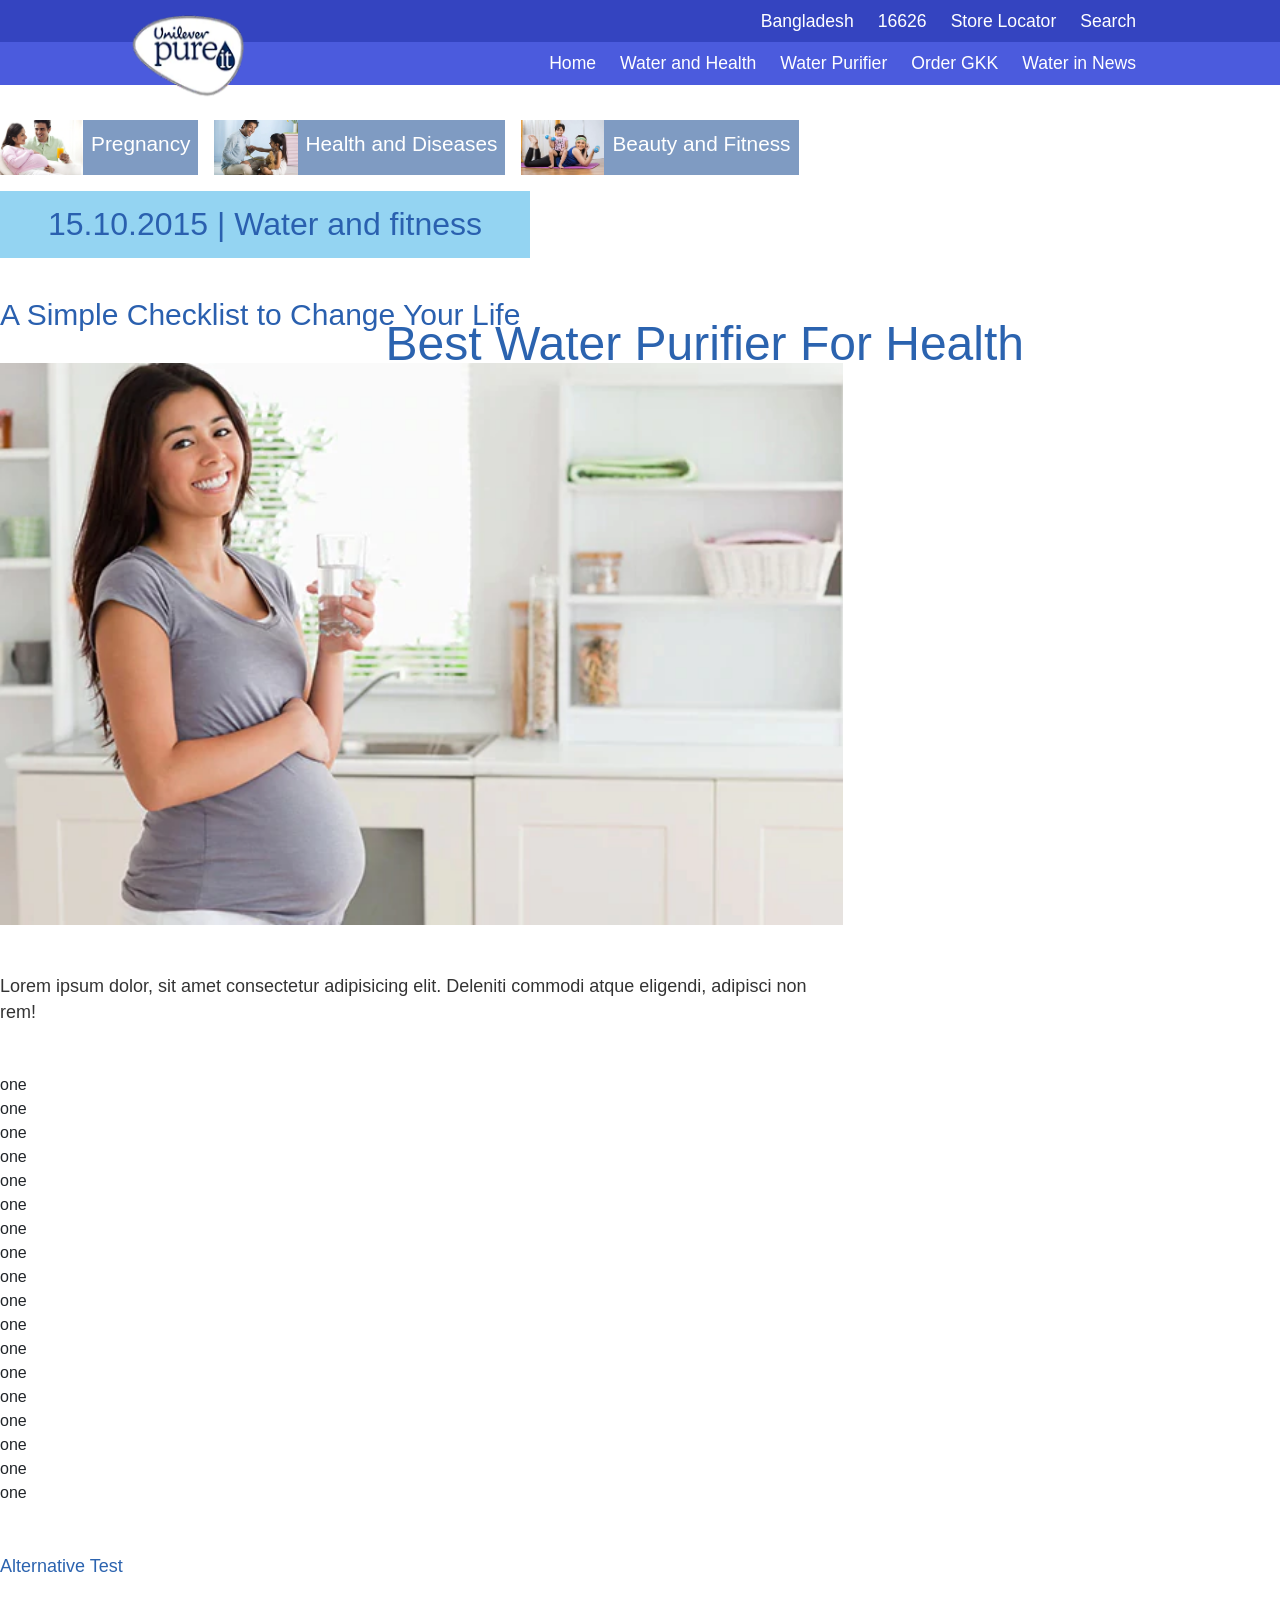
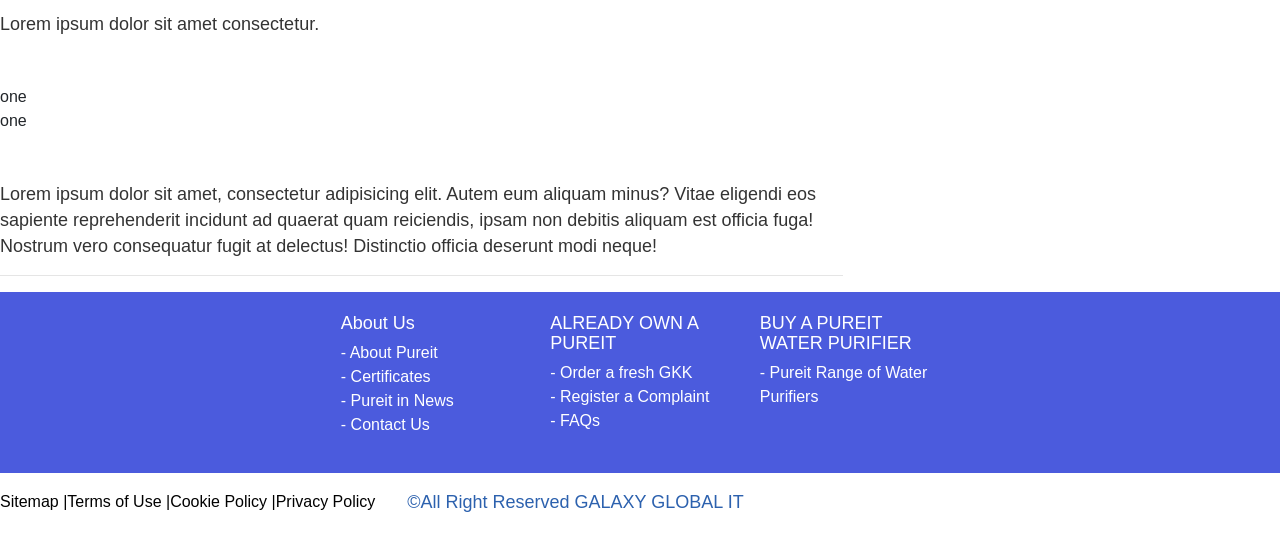
<file: project-3-pure-it-master/simple-checklist-change-your-life.html>
<!DOCTYPE html>
<html lang="en">
<head>
    <meta charset="UTF-8">
    <meta name="viewport" content="width=device-width, initial-scale=1.0">
    <link rel="stylesheet" href="css/style.css">
    <link rel="stylesheet" href="css/swiper.min.css">



<link rel="stylesheet" href="https://stackpath.bootstrapcdn.com/font-awesome/4.7.0/css/font-awesome.min.css">
<link rel="stylesheet" href="https://stackpath.bootstrapcdn.com/bootstrap/4.4.1/css/bootstrap.min.css" integrity="sha384-Vkoo8x4CGsO3+Hhxv8T/Q5PaXtkKtu6ug5TOeNV6gBiFeWPGFN9MuhOf23Q9Ifjh" crossorigin="anonymous">

<script src="https://code.jquery.com/jquery-3.4.1.slim.min.js"></script>
<script src="https://cdn.jsdelivr.net/npm/popper.js@1.16.0/dist/umd/popper.min.js"></script>
<script src="https://stackpath.bootstrapcdn.com/bootstrap/4.4.1/js/bootstrap.min.js"></script>
<script src="js/main.js"></script>
<script src="https://code.jquery.com/jquery-3.4.1.min.js"></script>

<script src="js/swiper.min.js"></script>

    <title>Pure It</title>
</head>
<body>

    <header>
        <div class="topnav">
            <div class="top-nav-wrapper">
                <div class="links">
                    <li><a href="">Bangladesh</a></li>
                    <li><a href="">16626</a></li>
                    <li><a href="">Store Locator</a></li>
                    <li><a href="">Search</a></li>
                </div>
            </div>
        </div>
        <div class="second">
            <div class="sec-nav-wrapper">
                <div class="logo">
                    <img src="img/pureit_logo (1).webp" alt="">
                </div>
                <div class="links">
                    
                    <li><a href="">Home</a></li>
                    <li><a href="">Water and Health</a></li>
                    <li><a href="">Water Purifier</a></li>
                    <li><a href="">Order GKK</a></li>
                    <li><a href="">Water in News</a></li>
                    
                </div>
            </div>
        </div>
        <div class="bars">
            <i class="fa fa-bars fa-2x"></i>
        </div>

    </header>

    <div class="water-health">
        <h2>Best Water Purifier For Health</h2>
    </div>

    <div class="everyday text-center">
        <div class="wrapper">
        <p>Lorem ipsum dolor sit amet consectetur, adipisicing elit. Ad non quibusdam aspernatur delectus sunt incidunt ut esse repellat, obcaecati, et asperiores facere. Fuga qui dolore id. Voluptates tenetur doloremque fugiat.</p>
    </div>
    </div>
   
<div class="waterandhealth_info_container">
<div class="wrapper">
<div class="row mt-5">
    <div class="col-lg-8 col-md-8 col-sm-12">
        <div class="pregnancy_tablist">
            <ul class="pregnancy_page">
                <li class="pregnancy_tab">
                    <a href="">
                        <div class="pregnency_tablistinner">
                            <div class="pregnency_tablist_img">
                                <img src="img/Pregnancy-small.webp" alt="">
                            </div>
                            <div class="pregnancy_tablist_cont">Pregnancy</div>
                        </div>
                    </a>
                </li>
                <li class="health_tab">
                    <a href="">
                        <div class="pregnency_tablistinner">
                            <div class="pregnency_tablist_img">
                                <img src="img/Health-And-Diseases-small.webp" alt="">
                            </div>
                            <div class="pregnancy_tablist_cont">Health and Diseases</div>
                        </div>
                    </a>
                </li>
                <li class="fitness_tab">
                    <a href="">
                        <div class="pregnency_tablistinner">
                            <div class="pregnency_tablist_img">
                                <img src="img/Beauty-Fitness-small.webp" alt="">
                            </div>
                            <div class="pregnancy_tablist_cont">Beauty and Fitness</div>
                        </div>
                    </a>
                </li>
            </ul>
        </div>
        <div class="pregnancy_details_info">
            <h4>15.10.2015 | Water and fitness</h4>
            <h3>A Simple Checklist to Change Your Life</h3>
            <div class="water-preg-ess-info">
                <div class="water-preg-ess-img">
                    <img src="img/Why-Drinking-Water-is-more-important-for-Pregnant-Women.webp" alt="Why-Drinking-Water-is-more-important-for-Pregnant-Women">
                </div>
                <div class="water-preg-ess-cnt">
                    <div class="water-preg-ess-cnt-body">
                        <p>Lorem ipsum dolor, sit amet consectetur adipisicing elit. Deleniti commodi atque eligendi, adipisci non rem!</p>

                        <ul>
                            <li>one</li>
                            <li>one</li>
                            <li>one</li>
                            <li>one</li>
                            <li>one</li>
                            <li>one</li>
                            <li>one</li>
                            <li>one</li>
                            <li>one</li>
                            <li>one</li>
                            <li>one</li>
                            <li>one</li>
                            <li>one</li>
                            <li>one</li>
                            <li>one</li>
                            <li>one</li>
                            <li>one</li>
                            <li>one</li>
                        </ul>
                        <h5>Alternative Test</h5>
                        <p>Lorem ipsum dolor sit amet consectetur.</p>
                        <ul>
                            <li>one</li>
                            <li>one</li>
                        </ul>
                        <p>Lorem ipsum dolor sit amet, consectetur adipisicing elit. Autem eum aliquam minus? Vitae eligendi eos sapiente reprehenderit incidunt ad quaerat quam reiciendis, ipsam non debitis aliquam est officia fuga! Nostrum vero consequatur fugit at delectus! Distinctio officia deserunt modi neque!</p>
                    </div>
                </div>
            </div>
            <hr>
        </div>
    </div>
    <!-- <div class="col-lg-4 col-md-4 col-sm-12">
        <div class="due">
            <div class="due-img">
                <img src="img/due.png" alt="">
            </div>
            <h3>Due Date Calculator</h3>
        </div>
        <div class="due-body">
            <p>Lorem ipsum, dolor sit amet consectetur adipisicing elit. Enim, mollitia!</p>
        </div>
        <div class="due-counter">
            <div class="due-month">
                <div class="dropdown">
                    <button class="btn btn-secondary dropdown-toggle bg-light text-dark" type="button" id="dropdownMenuButton" data-toggle="dropdown" aria-haspopup="true" aria-expanded="false">
                      Month
                    </button>
                    <div class="dropdown-menu" aria-labelledby="dropdownMenuButton">
                      <a class="dropdown-item" href="#">Action</a>
                      <a class="dropdown-item" href="#">Another action</a>
                      <a class="dropdown-item" href="#">Something else here</a>
                    </div>
                  </div>
            </div>
            <div class="due-year">
                <div class="dropdown">
                    <button class="btn btn-secondary dropdown-toggle bg-light text-dark" type="button" id="dropdownMenuButton" data-toggle="dropdown" aria-haspopup="true" aria-expanded="false">
                     Year
                    </button>
                    <div class="dropdown-menu" aria-labelledby="dropdownMenuButton">
                      <a class="dropdown-item" href="#">Action</a>
                      <a class="dropdown-item" href="#">Another action</a>
                      <a class="dropdown-item" href="#">Something else here</a>
                    </div>
                  </div>
            </div>
        </div>
<div class="calender">
    <section class="mounth mb-5" id="january">
         <header>
          <h1>JANUARY 2013</h1>
          <nav role='padigation'>
            <span></span>
            <span></span>
          </nav>
        </header> -->
      
        <!--<article>
          <div class="days">
            <b>SU</b>
            <b>MO</b>
            <b>TU</b>
            <b>WE</b>
            <b>TH</b>
            <b>FR</b>
            <b>SA</b>
          </div>
          <div class="dates">
            <span class="disable">30</span>
            <span class="disable">31</span>
            
            <span>1</span>
            <span>2</span>
            <span>3</span>
            <span>4</span>
            <span>5</span>
            <span>6</span>
            <span>7</span>
            <span>8</span>
            <span>9</span>
            <span>10</span>
            <span>11</span>
            <span>12</span>
            <span>13</span>
            <span>14</span>
            <span>15</span>
            <span>16</span>
            <span>17</span>
            <span>18</span>
            <span>19</span>
            <span>20</span>
            <span>21</span>
            <span>22</span>
            <span>23</span>
            <span>24</span>
            <span>25</span>
            <span>26</span>
            <span>27</span>
            <span>28</span>
            <span>29</span>
            <span>30</span>
            <span>31</span>
            
            <span class="disable">1</span>
            <span class="disable">2</span>
            <span class="disable">3</span>
            <span class="disable">4</span>
            <span class="disable">5</span>
            <span class="disable">6</span>
            <span class="disable">7</span>
            <span class="disable">8</span>
            <span class="disable">9</span>
          </div>
        </article>
      
      </section>
      
</div>
<hr>
<div class="prg-tool">
    <h2>Pregnancy Tools and Calendars</h2>
</div>
<div class="prg-ex-crt mt5">
    <img src="img/calendar.svg" alt="">
    <a href="">Pregnency exercise chart</a>
</div>
<hr>
    </div> -->
</div>
</div>
</div>


      <footer>
          <div class="wrapper-footer">
              <div class="row">
                  <div class="col-lg-4 col-md-4 col-sm-6">
                      <h4>About Us</h4>
                      <ul>
                          <li><a href="">- About Pureit</a></li>
                          <li><a href="">- Certificates</a></li>
                          <li><a href="">- Pureit in News</a></li>
                          <li><a href="">- Contact Us</a></li>
                      </ul>
                  </div>
                  <div class="col-lg-4 col-md-4 col-sm-6">
                    <h4>ALREADY OWN A PUREIT</h4>
                    <ul>
                        <li><a href="">- Order a fresh GKK</a></li>
                        <li><a href="">- Register a Complaint</a></li>
                        <li><a href="">- FAQs</a></li>
                    </ul>
                </div>
                <div class="col-lg-4 col-md-4 col-sm-6">
                    <h4>BUY A PUREIT WATER PURIFIER</h4>
                    <ul>
                        <li><a href="">- Pureit Range of Water Purifiers</a></li>
                    </ul>
                </div>
              </div>
          </div>
          <div class="footer-light">
              <div class="wrapper">
                  <div class="light">
                      <li><a href="">Sitemap |</a></li>
                      <li><a href=""> Terms of Use |</a></li>
                      <li><a href=""> Cookie Policy |</a></li>
                      <li><a href=""> Privacy Policy </a></li>
                      <p>&copy;All Right Reserved GALAXY GLOBAL IT</p>
                    </div>
                  
              </div>
          </div>
      </footer>
</body>
</html>
</file>
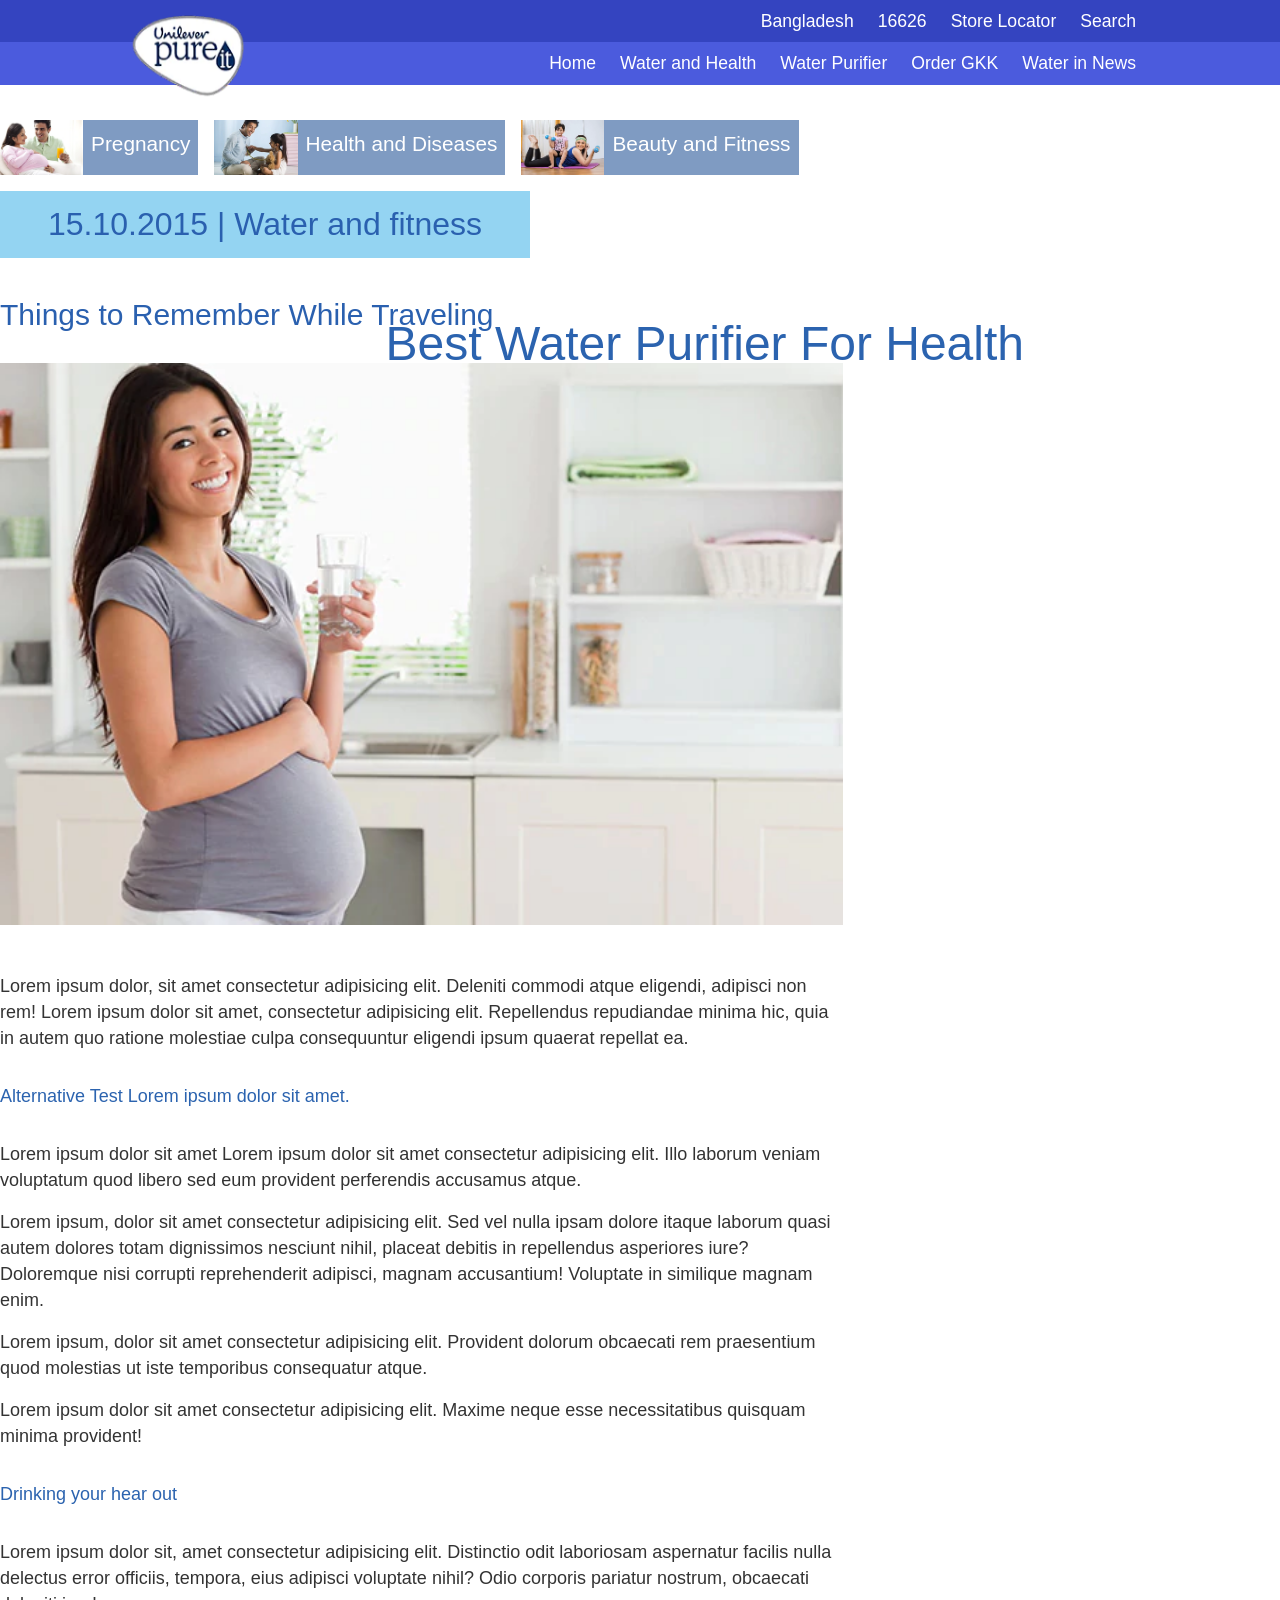
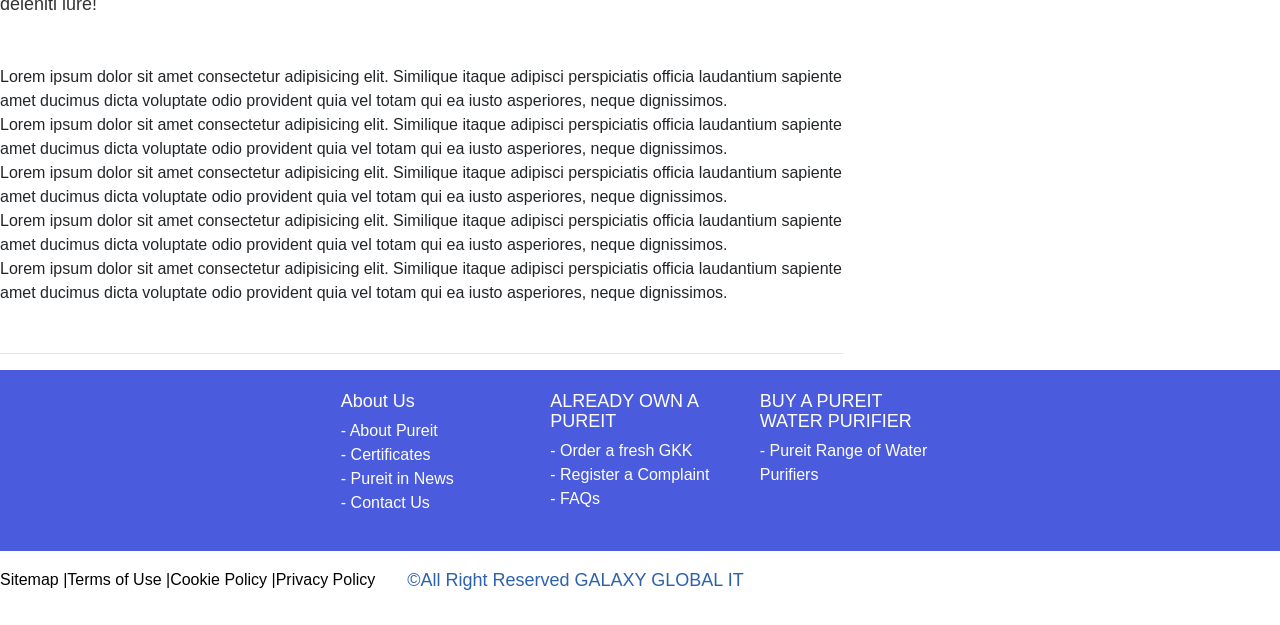
<file: project-3-pure-it-master/things-remember-while-traveling.html>
<!DOCTYPE html>
<html lang="en">
<head>
    <meta charset="UTF-8">
    <meta name="viewport" content="width=device-width, initial-scale=1.0">
    <link rel="stylesheet" href="css/style.css">
    <link rel="stylesheet" href="css/swiper.min.css">



<link rel="stylesheet" href="https://stackpath.bootstrapcdn.com/font-awesome/4.7.0/css/font-awesome.min.css">
<link rel="stylesheet" href="https://stackpath.bootstrapcdn.com/bootstrap/4.4.1/css/bootstrap.min.css" integrity="sha384-Vkoo8x4CGsO3+Hhxv8T/Q5PaXtkKtu6ug5TOeNV6gBiFeWPGFN9MuhOf23Q9Ifjh" crossorigin="anonymous">

<script src="https://code.jquery.com/jquery-3.4.1.slim.min.js"></script>
<script src="https://cdn.jsdelivr.net/npm/popper.js@1.16.0/dist/umd/popper.min.js"></script>
<script src="https://stackpath.bootstrapcdn.com/bootstrap/4.4.1/js/bootstrap.min.js"></script>
<script src="js/main.js"></script>
<script src="https://code.jquery.com/jquery-3.4.1.min.js"></script>

<script src="js/swiper.min.js"></script>

    <title>Pure It</title>
</head>
<body>
    <header>
        <div class="topnav">
            <div class="top-nav-wrapper">
                <div class="links">
                    <li><a href="">Bangladesh</a></li>
                    <li><a href="">16626</a></li>
                    <li><a href="">Store Locator</a></li>
                    <li><a href="">Search</a></li>
                </div>
            </div>
        </div>
        <div class="second">
            <div class="sec-nav-wrapper">
                <div class="logo">
                    <img src="img/pureit_logo (1).webp" alt="">
                </div>
                <div class="links">
                    
                    <li><a href="">Home</a></li>
                    <li><a href="">Water and Health</a></li>
                    <li><a href="">Water Purifier</a></li>
                    <li><a href="">Order GKK</a></li>
                    <li><a href="">Water in News</a></li>
                    
                </div>
            </div>
        </div>
        <div class="bars">
            <i class="fa fa-bars fa-2x"></i>
        </div>

    </header>

    <div class="water-health">
        <h2>Best Water Purifier For Health</h2>
    </div>

    <div class="everyday text-center">
        <div class="wrapper">
        <p>Lorem ipsum dolor sit amet consectetur, adipisicing elit. Ad non quibusdam aspernatur delectus sunt incidunt ut esse repellat, obcaecati, et asperiores facere. Fuga qui dolore id. Voluptates tenetur doloremque fugiat.</p>
    </div>
    </div>
   
<div class="waterandhealth_info_container">
<div class="wrapper">
<div class="row mt-5">
    <div class="col-lg-8 col-md-8 col-sm-12">
        <div class="pregnancy_tablist">
            <ul class="pregnancy_page">
                <li class="pregnancy_tab">
                    <a href="">
                        <div class="pregnency_tablistinner">
                            <div class="pregnency_tablist_img">
                                <img src="img/Pregnancy-small.webp" alt="">
                            </div>
                            <div class="pregnancy_tablist_cont">Pregnancy</div>
                        </div>
                    </a>
                </li>
                <li class="health_tab">
                    <a href="">
                        <div class="pregnency_tablistinner">
                            <div class="pregnency_tablist_img">
                                <img src="img/Health-And-Diseases-small.webp" alt="">
                            </div>
                            <div class="pregnancy_tablist_cont">Health and Diseases</div>
                        </div>
                    </a>
                </li>
                <li class="fitness_tab">
                    <a href="">
                        <div class="pregnency_tablistinner">
                            <div class="pregnency_tablist_img">
                                <img src="img/Beauty-Fitness-small.webp" alt="">
                            </div>
                            <div class="pregnancy_tablist_cont">Beauty and Fitness</div>
                        </div>
                    </a>
                </li>
            </ul>
        </div>
        <div class="pregnancy_details_info">
            <h4>15.10.2015 | Water and fitness</h4>
            <h3>Things to Remember While Traveling</h3>
            <div class="water-preg-ess-info">
                <div class="water-preg-ess-img">
                    <img src="img/Why-Drinking-Water-is-more-important-for-Pregnant-Women.webp" alt="Why-Drinking-Water-is-more-important-for-Pregnant-Women">
                </div>
                <div class="water-preg-ess-cnt">
                    <div class="water-preg-ess-cnt-body">
                        <p>Lorem ipsum dolor, sit amet consectetur adipisicing elit. Deleniti commodi atque eligendi, adipisci non rem! Lorem ipsum dolor sit amet, consectetur adipisicing elit. Repellendus repudiandae minima hic, quia in autem quo ratione molestiae culpa consequuntur eligendi ipsum quaerat repellat ea.</p>
                        <h5>Alternative Test Lorem ipsum dolor sit amet.</h5>
                        <p>Lorem ipsum dolor sit amet Lorem ipsum dolor sit amet consectetur adipisicing elit. Illo laborum veniam voluptatum quod libero sed eum provident perferendis accusamus atque. </p>
                        <p>Lorem ipsum, dolor sit amet consectetur adipisicing elit. Sed vel nulla ipsam dolore itaque laborum quasi autem dolores totam dignissimos nesciunt nihil, placeat debitis in repellendus asperiores iure? Doloremque nisi corrupti reprehenderit adipisci, magnam accusantium! Voluptate in similique magnam enim.</p>
                        <p>Lorem ipsum, dolor sit amet consectetur adipisicing elit. Provident dolorum obcaecati rem praesentium quod molestias ut iste temporibus consequatur atque.</p>
                        <p>Lorem ipsum dolor sit amet consectetur adipisicing elit. Maxime neque esse necessitatibus quisquam minima provident!</p>

                        <h5>Drinking your hear out</h5>
                        <p>Lorem ipsum dolor sit, amet consectetur adipisicing elit. Distinctio odit laboriosam aspernatur facilis nulla delectus error officiis, tempora, eius adipisci voluptate nihil? Odio corporis pariatur nostrum, obcaecati deleniti iure!</p>
                        <ul>
                            <li>Lorem ipsum dolor sit amet consectetur adipisicing elit. Similique itaque adipisci perspiciatis officia laudantium sapiente amet ducimus dicta voluptate odio provident quia vel totam qui ea iusto asperiores, neque dignissimos.</li>
                            <li>Lorem ipsum dolor sit amet consectetur adipisicing elit. Similique itaque adipisci perspiciatis officia laudantium sapiente amet ducimus dicta voluptate odio provident quia vel totam qui ea iusto asperiores, neque dignissimos.</li>
                            <li>Lorem ipsum dolor sit amet consectetur adipisicing elit. Similique itaque adipisci perspiciatis officia laudantium sapiente amet ducimus dicta voluptate odio provident quia vel totam qui ea iusto asperiores, neque dignissimos.</li>
                            <li>Lorem ipsum dolor sit amet consectetur adipisicing elit. Similique itaque adipisci perspiciatis officia laudantium sapiente amet ducimus dicta voluptate odio provident quia vel totam qui ea iusto asperiores, neque dignissimos.</li>
                            <li>Lorem ipsum dolor sit amet consectetur adipisicing elit. Similique itaque adipisci perspiciatis officia laudantium sapiente amet ducimus dicta voluptate odio provident quia vel totam qui ea iusto asperiores, neque dignissimos.</li>
                        </ul>
                    </div>
                </div>
            </div>
            <hr>
        </div>
    </div>
    <!-- <div class="col-lg-4 col-md-4 col-sm-12">
        <div class="due">
            <div class="due-img">
                <img src="img/due.png" alt="">
            </div>
            <h3>Due Date Calculator</h3>
        </div>
        <div class="due-body">
            <p>Lorem ipsum, dolor sit amet consectetur adipisicing elit. Enim, mollitia!</p>
        </div>
        <div class="due-counter">
            <div class="due-month">
                <div class="dropdown">
                    <button class="btn btn-secondary dropdown-toggle bg-light text-dark" type="button" id="dropdownMenuButton" data-toggle="dropdown" aria-haspopup="true" aria-expanded="false">
                      Month
                    </button>
                    <div class="dropdown-menu" aria-labelledby="dropdownMenuButton">
                      <a class="dropdown-item" href="#">Action</a>
                      <a class="dropdown-item" href="#">Another action</a>
                      <a class="dropdown-item" href="#">Something else here</a>
                    </div>
                  </div>
            </div>
            <div class="due-year">
                <div class="dropdown">
                    <button class="btn btn-secondary dropdown-toggle bg-light text-dark" type="button" id="dropdownMenuButton" data-toggle="dropdown" aria-haspopup="true" aria-expanded="false">
                     Year
                    </button>
                    <div class="dropdown-menu" aria-labelledby="dropdownMenuButton">
                      <a class="dropdown-item" href="#">Action</a>
                      <a class="dropdown-item" href="#">Another action</a>
                      <a class="dropdown-item" href="#">Something else here</a>
                    </div>
                  </div>
            </div>
        </div>
<div class="calender">
    <section class="mounth mb-5" id="january">
         <header>
          <h1>JANUARY 2013</h1>
          <nav role='padigation'>
            <span></span>
            <span></span>
          </nav>
        </header> -->
      
        <!--<article>
          <div class="days">
            <b>SU</b>
            <b>MO</b>
            <b>TU</b>
            <b>WE</b>
            <b>TH</b>
            <b>FR</b>
            <b>SA</b>
          </div>
          <div class="dates">
            <span class="disable">30</span>
            <span class="disable">31</span>
            
            <span>1</span>
            <span>2</span>
            <span>3</span>
            <span>4</span>
            <span>5</span>
            <span>6</span>
            <span>7</span>
            <span>8</span>
            <span>9</span>
            <span>10</span>
            <span>11</span>
            <span>12</span>
            <span>13</span>
            <span>14</span>
            <span>15</span>
            <span>16</span>
            <span>17</span>
            <span>18</span>
            <span>19</span>
            <span>20</span>
            <span>21</span>
            <span>22</span>
            <span>23</span>
            <span>24</span>
            <span>25</span>
            <span>26</span>
            <span>27</span>
            <span>28</span>
            <span>29</span>
            <span>30</span>
            <span>31</span>
            
            <span class="disable">1</span>
            <span class="disable">2</span>
            <span class="disable">3</span>
            <span class="disable">4</span>
            <span class="disable">5</span>
            <span class="disable">6</span>
            <span class="disable">7</span>
            <span class="disable">8</span>
            <span class="disable">9</span>
          </div>
        </article>
      
      </section>
      
</div>
<hr>
<div class="prg-tool">
    <h2>Pregnancy Tools and Calendars</h2>
</div>
<div class="prg-ex-crt mt5">
    <img src="img/calendar.svg" alt="">
    <a href="">Pregnency exercise chart</a>
</div>
<hr>
    </div> -->
</div>
</div>
</div>


      <footer>
          <div class="wrapper-footer">
              <div class="row">
                  <div class="col-lg-4 col-md-4 col-sm-6">
                      <h4>About Us</h4>
                      <ul>
                          <li><a href="">- About Pureit</a></li>
                          <li><a href="">- Certificates</a></li>
                          <li><a href="">- Pureit in News</a></li>
                          <li><a href="">- Contact Us</a></li>
                      </ul>
                  </div>
                  <div class="col-lg-4 col-md-4 col-sm-6">
                    <h4>ALREADY OWN A PUREIT</h4>
                    <ul>
                        <li><a href="">- Order a fresh GKK</a></li>
                        <li><a href="">- Register a Complaint</a></li>
                        <li><a href="">- FAQs</a></li>
                    </ul>
                </div>
                <div class="col-lg-4 col-md-4 col-sm-6">
                    <h4>BUY A PUREIT WATER PURIFIER</h4>
                    <ul>
                        <li><a href="">- Pureit Range of Water Purifiers</a></li>
                    </ul>
                </div>
              </div>
          </div>
          <div class="footer-light">
              <div class="wrapper">
                  <div class="light">
                      <li><a href="">Sitemap |</a></li>
                      <li><a href=""> Terms of Use |</a></li>
                      <li><a href=""> Cookie Policy |</a></li>
                      <li><a href=""> Privacy Policy </a></li>
                      <p>&copy;All Right Reserved GALAXY GLOBAL IT</p>
                    </div>
                  
              </div>
          </div>
      </footer>
</body>
</html>
</file>
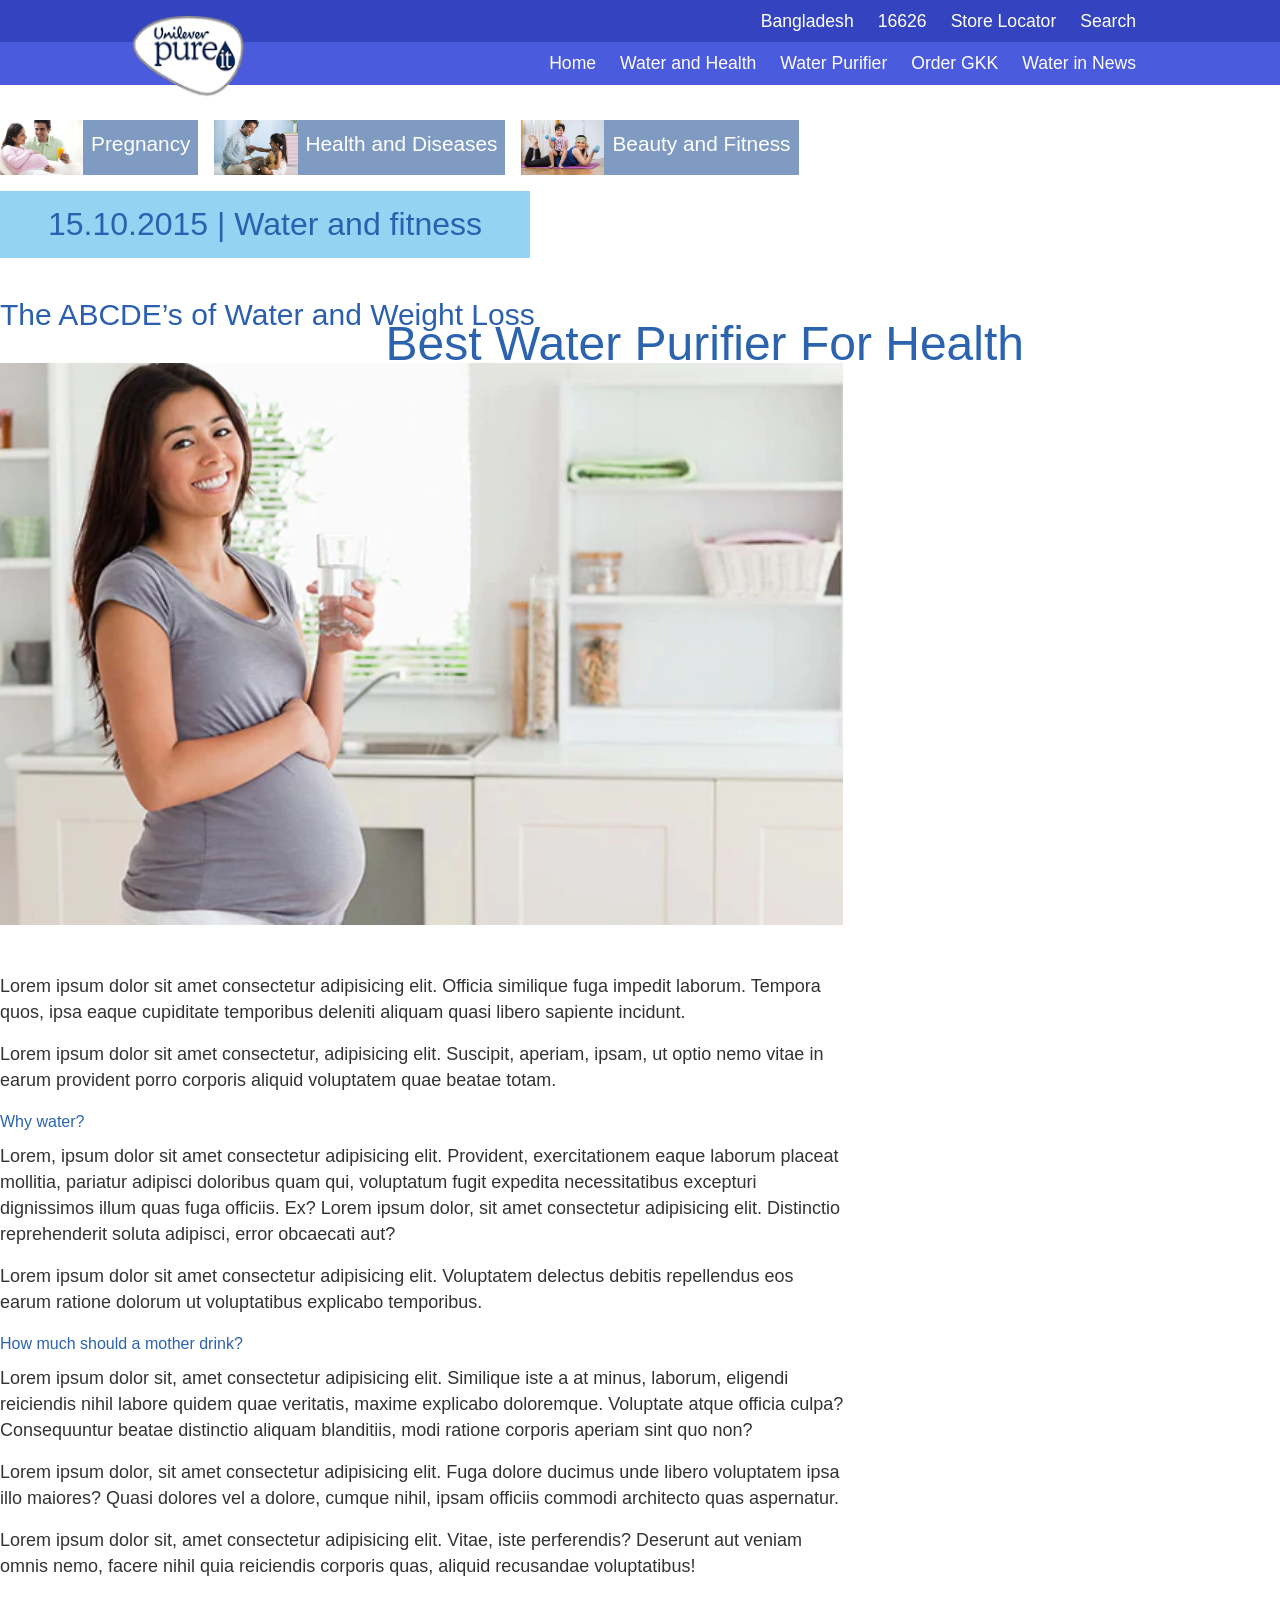
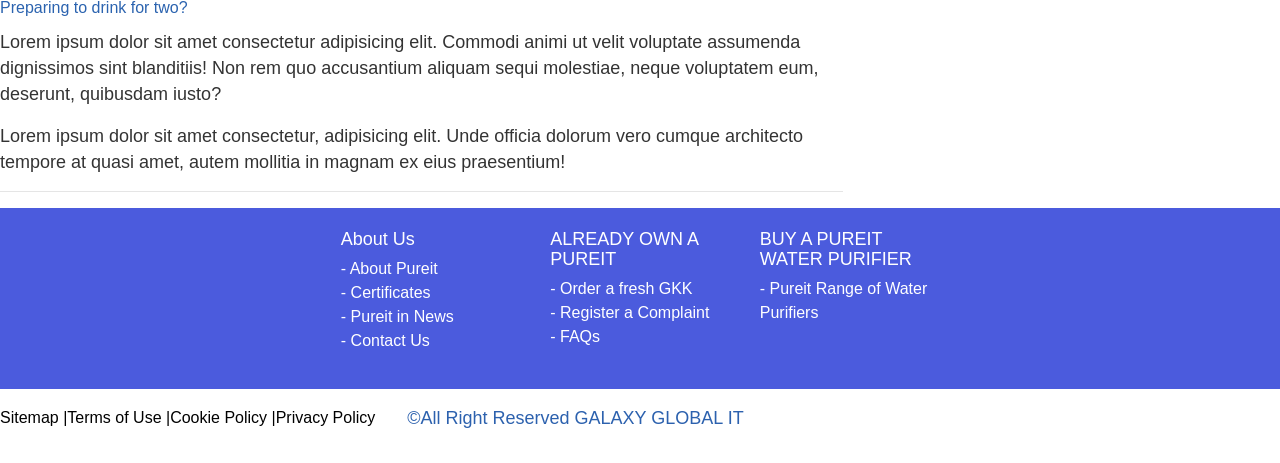
<file: project-3-pure-it-master/water-and-weight-loss.html>
<!DOCTYPE html>
<html lang="en">
<head>
    <meta charset="UTF-8">
    <meta name="viewport" content="width=device-width, initial-scale=1.0">
    <link rel="stylesheet" href="css/style.css">
    <link rel="stylesheet" href="css/swiper.min.css">



<link rel="stylesheet" href="https://stackpath.bootstrapcdn.com/font-awesome/4.7.0/css/font-awesome.min.css">
<link rel="stylesheet" href="https://stackpath.bootstrapcdn.com/bootstrap/4.4.1/css/bootstrap.min.css" integrity="sha384-Vkoo8x4CGsO3+Hhxv8T/Q5PaXtkKtu6ug5TOeNV6gBiFeWPGFN9MuhOf23Q9Ifjh" crossorigin="anonymous">

<script src="https://code.jquery.com/jquery-3.4.1.slim.min.js"></script>
<script src="https://cdn.jsdelivr.net/npm/popper.js@1.16.0/dist/umd/popper.min.js"></script>
<script src="https://stackpath.bootstrapcdn.com/bootstrap/4.4.1/js/bootstrap.min.js"></script>
<script src="js/main.js"></script>
<script src="https://code.jquery.com/jquery-3.4.1.min.js"></script>

<script src="js/swiper.min.js"></script>

    <title>Pure It</title>
</head>
<body>

    <header>
        <div class="topnav">
            <div class="top-nav-wrapper">
                <div class="links">
                    <li><a href="">Bangladesh</a></li>
                    <li><a href="">16626</a></li>
                    <li><a href="">Store Locator</a></li>
                    <li><a href="">Search</a></li>
                </div>
            </div>
        </div>
        <div class="second">
            <div class="sec-nav-wrapper">
                <div class="logo">
                    <img src="img/pureit_logo (1).webp" alt="">
                </div>
                <div class="links">
                    
                    <li><a href="">Home</a></li>
                    <li><a href="">Water and Health</a></li>
                    <li><a href="">Water Purifier</a></li>
                    <li><a href="">Order GKK</a></li>
                    <li><a href="">Water in News</a></li>
                    
                </div>
            </div>
        </div>
        <div class="bars">
            <i class="fa fa-bars fa-2x"></i>
        </div>

    </header>

    <div class="water-health">
        <h2>Best Water Purifier For Health</h2>
    </div>

    <div class="everyday text-center">
        <div class="wrapper">
        <p>Lorem ipsum dolor sit amet consectetur, adipisicing elit. Ad non quibusdam aspernatur delectus sunt incidunt ut esse repellat, obcaecati, et asperiores facere. Fuga qui dolore id. Voluptates tenetur doloremque fugiat.</p>
    </div>
    </div>
   
<div class="waterandhealth_info_container">
<div class="wrapper">
<div class="row mt-5">
    <div class="col-lg-8 col-md-8 col-sm-12">
        <div class="pregnancy_tablist">
            <ul class="pregnancy_page">
                <li class="pregnancy_tab">
                    <a href="">
                        <div class="pregnency_tablistinner">
                            <div class="pregnency_tablist_img">
                                <img src="img/Pregnancy-small.webp" alt="">
                            </div>
                            <div class="pregnancy_tablist_cont">Pregnancy</div>
                        </div>
                    </a>
                </li>
                <li class="health_tab">
                    <a href="">
                        <div class="pregnency_tablistinner">
                            <div class="pregnency_tablist_img">
                                <img src="img/Health-And-Diseases-small.webp" alt="">
                            </div>
                            <div class="pregnancy_tablist_cont">Health and Diseases</div>
                        </div>
                    </a>
                </li>
                <li class="fitness_tab">
                    <a href="">
                        <div class="pregnency_tablistinner">
                            <div class="pregnency_tablist_img">
                                <img src="img/Beauty-Fitness-small.webp" alt="">
                            </div>
                            <div class="pregnancy_tablist_cont">Beauty and Fitness</div>
                        </div>
                    </a>
                </li>
            </ul>
        </div>
        <div class="pregnancy_details_info">
            <h4>15.10.2015 | Water and fitness</h4>
            <h3>The ABCDE’s of Water and Weight Loss
            </h3>
            <div class="water-preg-ess-info">
                <div class="water-preg-ess-img">
                    <img src="img/Why-Drinking-Water-is-more-important-for-Pregnant-Women.webp" alt="Why-Drinking-Water-is-more-important-for-Pregnant-Women">
                </div>
                <div class="water-preg-ess-cnt">
                    <div class="water-preg-ess-cnt-body">
                        <p>Lorem ipsum dolor sit amet consectetur adipisicing elit. Officia similique fuga impedit laborum. Tempora quos, ipsa eaque cupiditate temporibus deleniti aliquam quasi libero sapiente incidunt.</p>
                        <p>Lorem ipsum dolor sit amet consectetur, adipisicing elit. Suscipit, aperiam, ipsam, ut optio nemo vitae in earum provident porro corporis aliquid voluptatem quae beatae totam.</p>
                        <h6>Why water?</h6>
                        <p>Lorem, ipsum dolor sit amet consectetur adipisicing elit. Provident, exercitationem eaque laborum placeat mollitia, pariatur adipisci doloribus quam qui, voluptatum fugit expedita necessitatibus excepturi dignissimos illum quas fuga officiis. Ex? Lorem ipsum dolor, sit amet consectetur adipisicing elit. Distinctio reprehenderit soluta adipisci, error obcaecati aut?</p>
                        <p>Lorem ipsum dolor sit amet consectetur adipisicing elit. Voluptatem delectus debitis repellendus eos earum ratione dolorum ut voluptatibus explicabo temporibus.</p>
                        <h6>How much should a mother drink?</h6>
                        <p>Lorem ipsum dolor sit, amet consectetur adipisicing elit. Similique iste a at minus, laborum, eligendi reiciendis nihil labore quidem quae veritatis, maxime explicabo doloremque. Voluptate atque officia culpa? Consequuntur beatae distinctio aliquam blanditiis, modi ratione corporis aperiam sint quo non?</p>
                        <p>Lorem ipsum dolor, sit amet consectetur adipisicing elit. Fuga dolore ducimus unde libero voluptatem ipsa illo maiores? Quasi dolores vel a dolore, cumque nihil, ipsam officiis commodi architecto quas aspernatur.</p>
                        <p>Lorem ipsum dolor sit, amet consectetur adipisicing elit. Vitae, iste perferendis? Deserunt aut veniam omnis nemo, facere nihil quia reiciendis corporis quas, aliquid recusandae voluptatibus!</p>
                        <h6>Preparing to drink for two?</h6>
                        <p>Lorem ipsum dolor sit amet consectetur adipisicing elit. Commodi animi ut velit voluptate assumenda dignissimos sint blanditiis! Non rem quo accusantium aliquam sequi molestiae, neque voluptatem eum, deserunt, quibusdam iusto?</p>
                        <p>Lorem ipsum dolor sit amet consectetur, adipisicing elit. Unde officia dolorum vero cumque architecto tempore at quasi amet, autem mollitia in magnam ex eius praesentium!</p>
                    </div>
                </div>
            </div>
            <hr>
        </div>
    </div>
    <!-- <div class="col-lg-4 col-md-4 col-sm-12">
        <div class="due">
            <div class="due-img">
                <img src="img/due.png" alt="">
            </div>
            <h3>Due Date Calculator</h3>
        </div>
        <div class="due-body">
            <p>Lorem ipsum, dolor sit amet consectetur adipisicing elit. Enim, mollitia!</p>
        </div>
        <div class="due-counter">
            <div class="due-month">
                <div class="dropdown">
                    <button class="btn btn-secondary dropdown-toggle bg-light text-dark" type="button" id="dropdownMenuButton" data-toggle="dropdown" aria-haspopup="true" aria-expanded="false">
                      Month
                    </button>
                    <div class="dropdown-menu" aria-labelledby="dropdownMenuButton">
                      <a class="dropdown-item" href="#">Action</a>
                      <a class="dropdown-item" href="#">Another action</a>
                      <a class="dropdown-item" href="#">Something else here</a>
                    </div>
                  </div>
            </div>
            <div class="due-year">
                <div class="dropdown">
                    <button class="btn btn-secondary dropdown-toggle bg-light text-dark" type="button" id="dropdownMenuButton" data-toggle="dropdown" aria-haspopup="true" aria-expanded="false">
                     Year
                    </button>
                    <div class="dropdown-menu" aria-labelledby="dropdownMenuButton">
                      <a class="dropdown-item" href="#">Action</a>
                      <a class="dropdown-item" href="#">Another action</a>
                      <a class="dropdown-item" href="#">Something else here</a>
                    </div>
                  </div>
            </div>
        </div>
<div class="calender">
    <section class="mounth mb-5" id="january">
         <header>
          <h1>JANUARY 2013</h1>
          <nav role='padigation'>
            <span></span>
            <span></span>
          </nav>
        </header> -->
      
        <!--<article>
          <div class="days">
            <b>SU</b>
            <b>MO</b>
            <b>TU</b>
            <b>WE</b>
            <b>TH</b>
            <b>FR</b>
            <b>SA</b>
          </div>
          <div class="dates">
            <span class="disable">30</span>
            <span class="disable">31</span>
            
            <span>1</span>
            <span>2</span>
            <span>3</span>
            <span>4</span>
            <span>5</span>
            <span>6</span>
            <span>7</span>
            <span>8</span>
            <span>9</span>
            <span>10</span>
            <span>11</span>
            <span>12</span>
            <span>13</span>
            <span>14</span>
            <span>15</span>
            <span>16</span>
            <span>17</span>
            <span>18</span>
            <span>19</span>
            <span>20</span>
            <span>21</span>
            <span>22</span>
            <span>23</span>
            <span>24</span>
            <span>25</span>
            <span>26</span>
            <span>27</span>
            <span>28</span>
            <span>29</span>
            <span>30</span>
            <span>31</span>
            
            <span class="disable">1</span>
            <span class="disable">2</span>
            <span class="disable">3</span>
            <span class="disable">4</span>
            <span class="disable">5</span>
            <span class="disable">6</span>
            <span class="disable">7</span>
            <span class="disable">8</span>
            <span class="disable">9</span>
          </div>
        </article>
      
      </section>
      
</div>
<hr>
<div class="prg-tool">
    <h2>Pregnancy Tools and Calendars</h2>
</div>
<div class="prg-ex-crt mt5">
    <img src="img/calendar.svg" alt="">
    <a href="">Pregnency exercise chart</a>
</div>
<hr>
    </div> -->
</div>
</div>
</div>


      <footer>
          <div class="wrapper-footer">
              <div class="row">
                  <div class="col-lg-4 col-md-4 col-sm-6">
                      <h4>About Us</h4>
                      <ul>
                          <li><a href="">- About Pureit</a></li>
                          <li><a href="">- Certificates</a></li>
                          <li><a href="">- Pureit in News</a></li>
                          <li><a href="">- Contact Us</a></li>
                      </ul>
                  </div>
                  <div class="col-lg-4 col-md-4 col-sm-6">
                    <h4>ALREADY OWN A PUREIT</h4>
                    <ul>
                        <li><a href="">- Order a fresh GKK</a></li>
                        <li><a href="">- Register a Complaint</a></li>
                        <li><a href="">- FAQs</a></li>
                    </ul>
                </div>
                <div class="col-lg-4 col-md-4 col-sm-6">
                    <h4>BUY A PUREIT WATER PURIFIER</h4>
                    <ul>
                        <li><a href="">- Pureit Range of Water Purifiers</a></li>
                    </ul>
                </div>
              </div>
          </div>
          <div class="footer-light">
              <div class="wrapper">
                  <div class="light">
                      <li><a href="">Sitemap |</a></li>
                      <li><a href=""> Terms of Use |</a></li>
                      <li><a href=""> Cookie Policy |</a></li>
                      <li><a href=""> Privacy Policy </a></li>
                      <p>&copy;All Right Reserved GALAXY GLOBAL IT</p>
                    </div>
                  
              </div>
          </div>
      </footer>
</body>
</html>
</file>
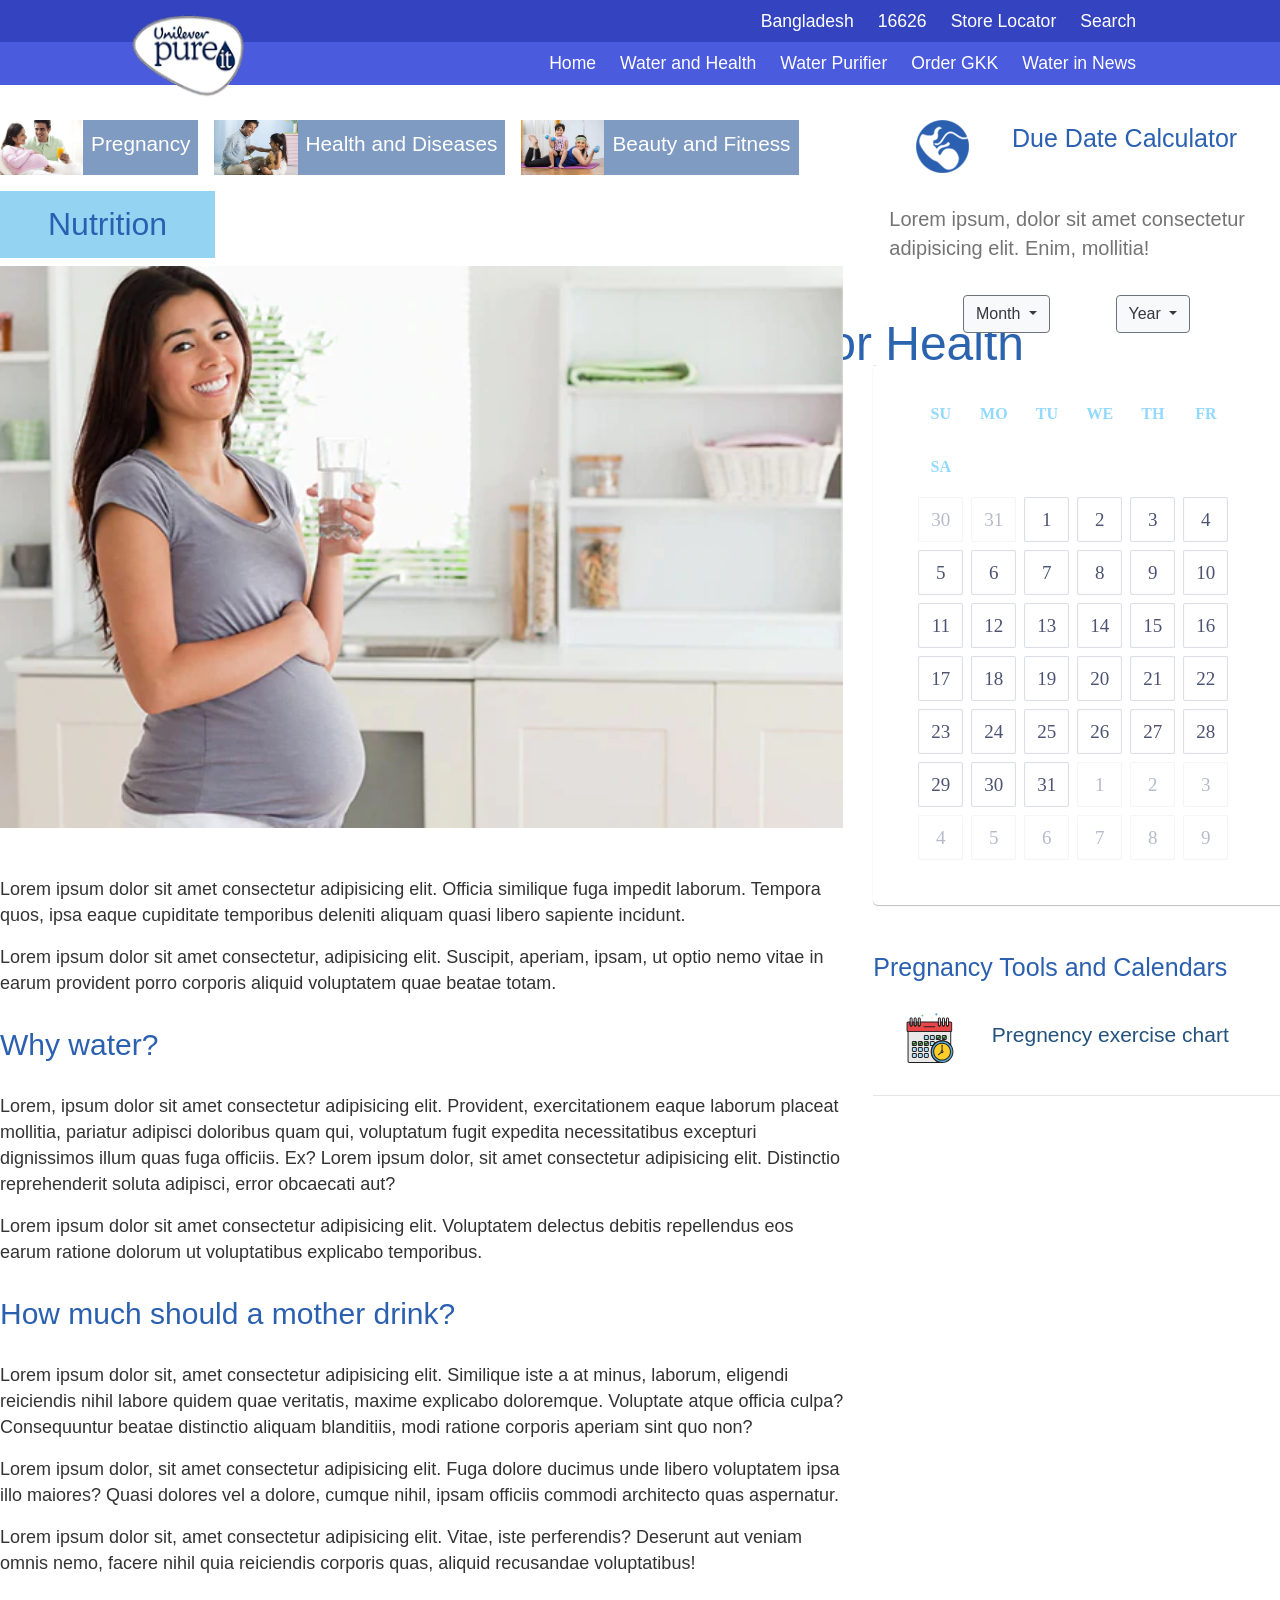
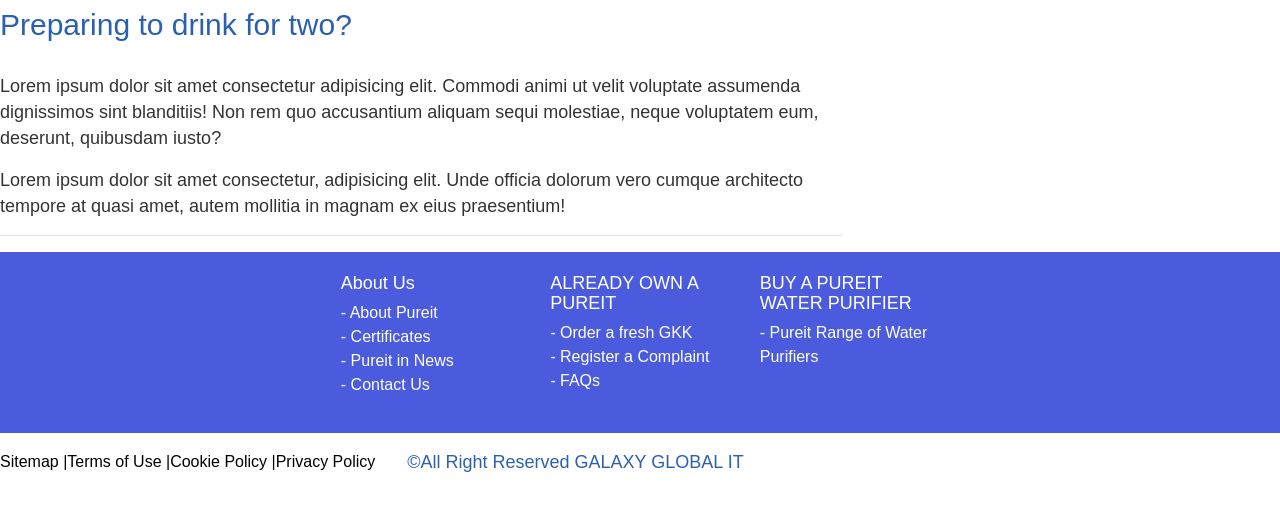
<file: project-3-pure-it-master/water-essential-pregnant-women.html>
<!DOCTYPE html>
<html lang="en">
<head>
    <meta charset="UTF-8">
    <meta name="viewport" content="width=device-width, initial-scale=1.0">
    <link rel="stylesheet" href="css/style.css">
    <link rel="stylesheet" href="css/swiper.min.css">



<link rel="stylesheet" href="https://stackpath.bootstrapcdn.com/font-awesome/4.7.0/css/font-awesome.min.css">
<link rel="stylesheet" href="https://stackpath.bootstrapcdn.com/bootstrap/4.4.1/css/bootstrap.min.css" integrity="sha384-Vkoo8x4CGsO3+Hhxv8T/Q5PaXtkKtu6ug5TOeNV6gBiFeWPGFN9MuhOf23Q9Ifjh" crossorigin="anonymous">

<script src="https://code.jquery.com/jquery-3.4.1.slim.min.js"></script>
<script src="https://cdn.jsdelivr.net/npm/popper.js@1.16.0/dist/umd/popper.min.js"></script>
<script src="https://stackpath.bootstrapcdn.com/bootstrap/4.4.1/js/bootstrap.min.js"></script>
<script src="js/main.js"></script>
<script src="https://code.jquery.com/jquery-3.4.1.min.js"></script>

<script src="js/swiper.min.js"></script>

    <title>Pure It</title>
</head>
<body>

    <header>
        <div class="topnav">
            <div class="top-nav-wrapper">
                <div class="links">
                    <li><a href="">Bangladesh</a></li>
                    <li><a href="">16626</a></li>
                    <li><a href="">Store Locator</a></li>
                    <li><a href="">Search</a></li>
                </div>
            </div>
        </div>
        <div class="second">
            <div class="sec-nav-wrapper">
                <div class="logo">
                    <img src="img/pureit_logo (1).webp" alt="">
                </div>
                <div class="links">
                    
                    <li><a href="">Home</a></li>
                    <li><a href="">Water and Health</a></li>
                    <li><a href="">Water Purifier</a></li>
                    <li><a href="">Order GKK</a></li>
                    <li><a href="">Water in News</a></li>
                    
                </div>
            </div>
        </div>
        <div class="bars">
            <i class="fa fa-bars fa-2x"></i>
        </div>

    </header>


    <div class="water-health">
        <h2>Best Water Purifier For Health</h2>
    </div>

    <div class="everyday text-center">
        <div class="wrapper">
        <p>Lorem ipsum dolor sit amet consectetur, adipisicing elit. Ad non quibusdam aspernatur delectus sunt incidunt ut esse repellat, obcaecati, et asperiores facere. Fuga qui dolore id. Voluptates tenetur doloremque fugiat.</p>
    </div>
    </div>
   
<div class="waterandhealth_info_container">
<div class="wrapper">
<div class="row mt-5">
    <div class="col-lg-8 col-md-8 col-sm-12">
        <div class="pregnancy_tablist">
            <ul class="pregnancy_page">
                <li class="pregnancy_tab">
                    <a href="">
                        <div class="pregnency_tablistinner">
                            <div class="pregnency_tablist_img">
                                <img src="img/Pregnancy-small.webp" alt="">
                            </div>
                            <div class="pregnancy_tablist_cont">Pregnancy</div>
                        </div>
                    </a>
                </li>
                <li class="health_tab">
                    <a href="">
                        <div class="pregnency_tablistinner">
                            <div class="pregnency_tablist_img">
                                <img src="img/Health-And-Diseases-small.webp" alt="">
                            </div>
                            <div class="pregnancy_tablist_cont">Health and Diseases</div>
                        </div>
                    </a>
                </li>
                <li class="fitness_tab">
                    <a href="">
                        <div class="pregnency_tablistinner">
                            <div class="pregnency_tablist_img">
                                <img src="img/Beauty-Fitness-small.webp" alt="">
                            </div>
                            <div class="pregnancy_tablist_cont">Beauty and Fitness</div>
                        </div>
                    </a>
                </li>
            </ul>
        </div>
        <div class="pregnancy_details_info">
            <h4>Nutrition</h4>
            <div class="water-preg-ess-info">
                <div class="water-preg-ess-img">
                    <img src="img/Why-Drinking-Water-is-more-important-for-Pregnant-Women.webp" alt="Why-Drinking-Water-is-more-important-for-Pregnant-Women">
                </div>
                <div class="water-preg-ess-cnt">
                    <div class="water-preg-ess-cnt-body">
                        <p>Lorem ipsum dolor sit amet consectetur adipisicing elit. Officia similique fuga impedit laborum. Tempora quos, ipsa eaque cupiditate temporibus deleniti aliquam quasi libero sapiente incidunt.</p>
                        <p>Lorem ipsum dolor sit amet consectetur, adipisicing elit. Suscipit, aperiam, ipsam, ut optio nemo vitae in earum provident porro corporis aliquid voluptatem quae beatae totam.</p>
                        <h3>Why water?</h3>
                        <p>Lorem, ipsum dolor sit amet consectetur adipisicing elit. Provident, exercitationem eaque laborum placeat mollitia, pariatur adipisci doloribus quam qui, voluptatum fugit expedita necessitatibus excepturi dignissimos illum quas fuga officiis. Ex? Lorem ipsum dolor, sit amet consectetur adipisicing elit. Distinctio reprehenderit soluta adipisci, error obcaecati aut?</p>
                        <p>Lorem ipsum dolor sit amet consectetur adipisicing elit. Voluptatem delectus debitis repellendus eos earum ratione dolorum ut voluptatibus explicabo temporibus.</p>
                        <h3>How much should a mother drink?</h3>
                        <p>Lorem ipsum dolor sit, amet consectetur adipisicing elit. Similique iste a at minus, laborum, eligendi reiciendis nihil labore quidem quae veritatis, maxime explicabo doloremque. Voluptate atque officia culpa? Consequuntur beatae distinctio aliquam blanditiis, modi ratione corporis aperiam sint quo non?</p>
                        <p>Lorem ipsum dolor, sit amet consectetur adipisicing elit. Fuga dolore ducimus unde libero voluptatem ipsa illo maiores? Quasi dolores vel a dolore, cumque nihil, ipsam officiis commodi architecto quas aspernatur.</p>
                        <p>Lorem ipsum dolor sit, amet consectetur adipisicing elit. Vitae, iste perferendis? Deserunt aut veniam omnis nemo, facere nihil quia reiciendis corporis quas, aliquid recusandae voluptatibus!</p>
                        <h3>Preparing to drink for two?</h3>
                        <p>Lorem ipsum dolor sit amet consectetur adipisicing elit. Commodi animi ut velit voluptate assumenda dignissimos sint blanditiis! Non rem quo accusantium aliquam sequi molestiae, neque voluptatem eum, deserunt, quibusdam iusto?</p>
                        <p>Lorem ipsum dolor sit amet consectetur, adipisicing elit. Unde officia dolorum vero cumque architecto tempore at quasi amet, autem mollitia in magnam ex eius praesentium!</p>
                    </div>
                </div>
            </div>
            <hr>
        </div>
    </div>
    <div class="col-lg-4 col-md-4 col-sm-12">
        <div class="due">
            <div class="due-img">
                <img src="img/due.png" alt="">
            </div>
            <h3>Due Date Calculator</h3>
        </div>
        <div class="due-body">
            <p>Lorem ipsum, dolor sit amet consectetur adipisicing elit. Enim, mollitia!</p>
        </div>
        <div class="due-counter">
            <div class="due-month">
                <div class="dropdown">
                    <button class="btn btn-secondary dropdown-toggle bg-light text-dark" type="button" id="dropdownMenuButton" data-toggle="dropdown" aria-haspopup="true" aria-expanded="false">
                      Month
                    </button>
                    <div class="dropdown-menu" aria-labelledby="dropdownMenuButton">
                      <a class="dropdown-item" href="#">Action</a>
                      <a class="dropdown-item" href="#">Another action</a>
                      <a class="dropdown-item" href="#">Something else here</a>
                    </div>
                  </div>
            </div>
            <div class="due-year">
                <div class="dropdown">
                    <button class="btn btn-secondary dropdown-toggle bg-light text-dark" type="button" id="dropdownMenuButton" data-toggle="dropdown" aria-haspopup="true" aria-expanded="false">
                     Year
                    </button>
                    <div class="dropdown-menu" aria-labelledby="dropdownMenuButton">
                      <a class="dropdown-item" href="#">Action</a>
                      <a class="dropdown-item" href="#">Another action</a>
                      <a class="dropdown-item" href="#">Something else here</a>
                    </div>
                  </div>
            </div>
        </div>
<div class="calender">
    <section class="mounth mb-5" id="january">
        <!-- <header>
          <h1>JANUARY 2013</h1>
          <nav role='padigation'>
            <span></span>
            <span></span>
          </nav>
        </header> -->
      
        <article>
          <div class="days">
            <b>SU</b>
            <b>MO</b>
            <b>TU</b>
            <b>WE</b>
            <b>TH</b>
            <b>FR</b>
            <b>SA</b>
          </div>
          <div class="dates">
            <span class="disable">30</span>
            <span class="disable">31</span>
            
            <span>1</span>
            <span>2</span>
            <span>3</span>
            <span>4</span>
            <span>5</span>
            <span>6</span>
            <span>7</span>
            <span>8</span>
            <span>9</span>
            <span>10</span>
            <span>11</span>
            <span>12</span>
            <span>13</span>
            <span>14</span>
            <span>15</span>
            <span>16</span>
            <span>17</span>
            <span>18</span>
            <span>19</span>
            <span>20</span>
            <span>21</span>
            <span>22</span>
            <span>23</span>
            <span>24</span>
            <span>25</span>
            <span>26</span>
            <span>27</span>
            <span>28</span>
            <span>29</span>
            <span>30</span>
            <span>31</span>
            
            <span class="disable">1</span>
            <span class="disable">2</span>
            <span class="disable">3</span>
            <span class="disable">4</span>
            <span class="disable">5</span>
            <span class="disable">6</span>
            <span class="disable">7</span>
            <span class="disable">8</span>
            <span class="disable">9</span>
          </div>
        </article>
      
      </section>
      
</div>
<hr>
<div class="prg-tool">
    <h2>Pregnancy Tools and Calendars</h2>
</div>
<div class="prg-ex-crt mt5">
    <img src="img/calendar.svg" alt="">
    <a href="">Pregnency exercise chart</a>
</div>
<hr>
    </div>
</div>
</div>
</div>


      <footer>
          <div class="wrapper-footer">
              <div class="row">
                  <div class="col-lg-4 col-md-4 col-sm-6">
                      <h4>About Us</h4>
                      <ul>
                          <li><a href="">- About Pureit</a></li>
                          <li><a href="">- Certificates</a></li>
                          <li><a href="">- Pureit in News</a></li>
                          <li><a href="">- Contact Us</a></li>
                      </ul>
                  </div>
                  <div class="col-lg-4 col-md-4 col-sm-6">
                    <h4>ALREADY OWN A PUREIT</h4>
                    <ul>
                        <li><a href="">- Order a fresh GKK</a></li>
                        <li><a href="">- Register a Complaint</a></li>
                        <li><a href="">- FAQs</a></li>
                    </ul>
                </div>
                <div class="col-lg-4 col-md-4 col-sm-6">
                    <h4>BUY A PUREIT WATER PURIFIER</h4>
                    <ul>
                        <li><a href="">- Pureit Range of Water Purifiers</a></li>
                    </ul>
                </div>
              </div>
          </div>
          <div class="footer-light">
              <div class="wrapper">
                  <div class="light">
                      <li><a href="">Sitemap |</a></li>
                      <li><a href=""> Terms of Use |</a></li>
                      <li><a href=""> Cookie Policy |</a></li>
                      <li><a href=""> Privacy Policy </a></li>
                      <p>&copy;All Right Reserved GALAXY GLOBAL IT</p>
                    </div>
                  
              </div>
          </div>
      </footer>
</body>
</html>
</file>
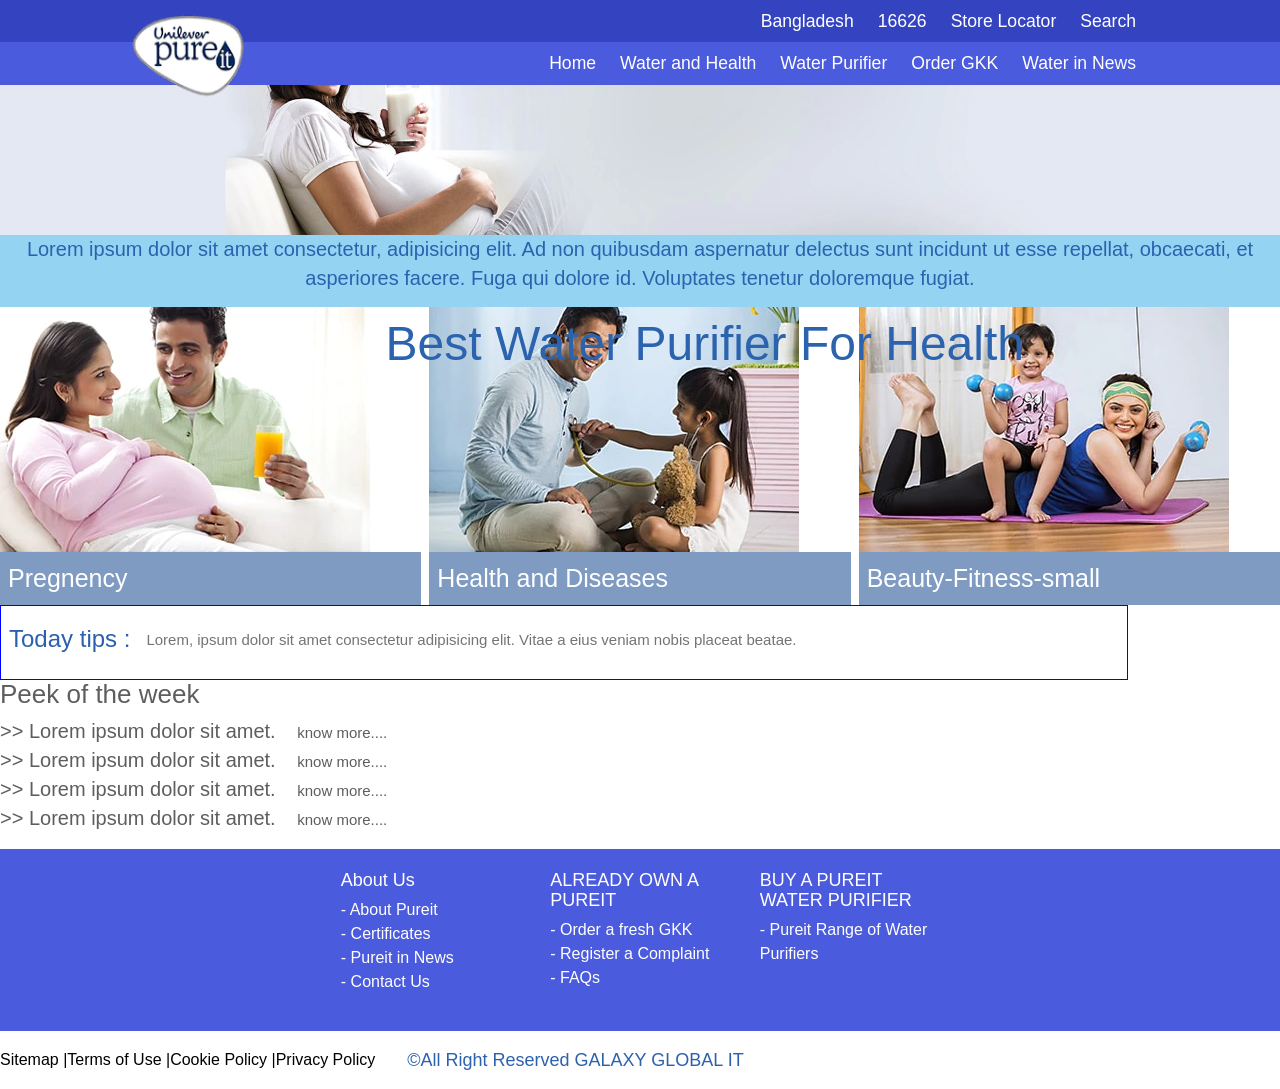
<file: project-3-pure-it-master/water_and_health.html>
<!DOCTYPE html>
<html lang="en">
<head>
    <meta charset="UTF-8">
    <meta name="viewport" content="width=device-width, initial-scale=1.0">
    <link rel="stylesheet" href="css/style.css">
    <link rel="stylesheet" href="css/swiper.min.css">



<link rel="stylesheet" href="https://stackpath.bootstrapcdn.com/font-awesome/4.7.0/css/font-awesome.min.css">
<link rel="stylesheet" href="https://stackpath.bootstrapcdn.com/bootstrap/4.4.1/css/bootstrap.min.css" integrity="sha384-Vkoo8x4CGsO3+Hhxv8T/Q5PaXtkKtu6ug5TOeNV6gBiFeWPGFN9MuhOf23Q9Ifjh" crossorigin="anonymous">

<script src="https://code.jquery.com/jquery-3.4.1.slim.min.js"></script>
<script src="https://cdn.jsdelivr.net/npm/popper.js@1.16.0/dist/umd/popper.min.js"></script>
<script src="https://stackpath.bootstrapcdn.com/bootstrap/4.4.1/js/bootstrap.min.js"></script>
<script src="js/main.js"></script>
<script src="https://code.jquery.com/jquery-3.4.1.min.js"></script>

<script src="js/swiper.min.js"></script>

    <title>Pure It</title>
</head>
<body>

    <header>
        <div class="topnav">
            <div class="top-nav-wrapper">
                <div class="links">
                    <li><a href="">Bangladesh</a></li>
                    <li><a href="">16626</a></li>
                    <li><a href="">Store Locator</a></li>
                    <li><a href="">Search</a></li>
                </div>
            </div>
        </div>
        <div class="second">
            <div class="sec-nav-wrapper">
                <div class="logo">
                    <img src="img/pureit_logo (1).webp" alt="">
                </div>
                <div class="links">
                    
                    <li><a href="">Home</a></li>
                    <li><a href="">Water and Health</a></li>
                    <li><a href="">Water Purifier</a></li>
                    <li><a href="">Order GKK</a></li>
                    <li><a href="">Water in News</a></li>
                    
                </div>
            </div>
        </div>
        <div class="bars">
            <i class="fa fa-bars fa-2x"></i>
        </div>

    </header>

    <div class="water-health">
        <img src="img/Water-and-Health-pregnancy.webp" alt="">
        <h2>Best Water Purifier For Health</h2>
    </div>

    <div class="everyday text-center">
        <div class="wrapper">
        <p>Lorem ipsum dolor sit amet consectetur, adipisicing elit. Ad non quibusdam aspernatur delectus sunt incidunt ut esse repellat, obcaecati, et asperiores facere. Fuga qui dolore id. Voluptates tenetur doloremque fugiat.</p>
    </div>
    </div>

    <div class="pregnency-health-fitnes">
        <div class="wrapper">
            <div class="pregnency-health-fitnes-body">
                
                    <div class="pregnency">
                        <div class="prg-body-img">
                            <img src="img/Pregnancy-small.webp" alt="">
                            <div class="prg-body">
                                <a href="">Pregnency</a>
                            </div>
                        </div>
                        
                    </div>
           
              
                    <div class="health">
                        <div class="health-body-img">
                            <img src="img/Health-And-Diseases-small.webp" alt="">
                            <div class="prg-body">
                                <a href="">Health and Diseases</a>
                            </div>
                        </div>
                        
                    </div>
               
                
                    <div class="fitness">
                        <div class="fitness-body">
                            <img src="img/Beauty-Fitness-small.webp" alt="">
                            <div class="prg-body">
                                <a href="">Beauty-Fitness-small</a>
                            </div>
                        </div>
                       
                    </div>
               
            </div>
        </div>
    </div>

    <div class="today-tips">
        <div class="wrapper">
            <div class="tips">
                <h2>Today tips :</h2>
                <p>Lorem, ipsum dolor sit amet consectetur adipisicing elit. Vitae a eius veniam nobis placeat beatae.</p>
            </div>
        </div>
    </div>

    <div class="pick-week">
        <div class="wrapper">
        <div class="pick-week-header">
            <h2>Peek of the week</h2>
        </div>
        <ul>
            <li><a href="">>> Lorem ipsum dolor sit amet. <span>know more....</span></a></li>
            <li><a href="">>> Lorem ipsum dolor sit amet. <span>know more....</span></a></li>
            <li><a href="">>> Lorem ipsum dolor sit amet. <span>know more....</span></a></li>
            <li><a href="">>> Lorem ipsum dolor sit amet. <span>know more....</span></a></li>
        </ul>
    </div>
    </div>
      <footer>
          <div class="wrapper-footer">
              <div class="row">
                  <div class="col-lg-4 col-md-4 col-sm-6">
                      <h4>About Us</h4>
                      <ul>
                          <li><a href="">- About Pureit</a></li>
                          <li><a href="">- Certificates</a></li>
                          <li><a href="">- Pureit in News</a></li>
                          <li><a href="">- Contact Us</a></li>
                      </ul>
                  </div>
                  <div class="col-lg-4 col-md-4 col-sm-6">
                    <h4>ALREADY OWN A PUREIT</h4>
                    <ul>
                        <li><a href="">- Order a fresh GKK</a></li>
                        <li><a href="">- Register a Complaint</a></li>
                        <li><a href="">- FAQs</a></li>
                    </ul>
                </div>
                <div class="col-lg-4 col-md-4 col-sm-6">
                    <h4>BUY A PUREIT WATER PURIFIER</h4>
                    <ul>
                        <li><a href="">- Pureit Range of Water Purifiers</a></li>
                    </ul>
                </div>
              </div>
          </div>
          <div class="footer-light">
              <div class="wrapper">
                  <div class="light">
                      <li><a href="">Sitemap |</a></li>
                      <li><a href=""> Terms of Use |</a></li>
                      <li><a href=""> Cookie Policy |</a></li>
                      <li><a href=""> Privacy Policy </a></li>
                      <p>&copy;All Right Reserved GALAXY GLOBAL IT</p>
                    </div>
                  
              </div>
          </div>
      </footer>
</body>
</html>
</file>
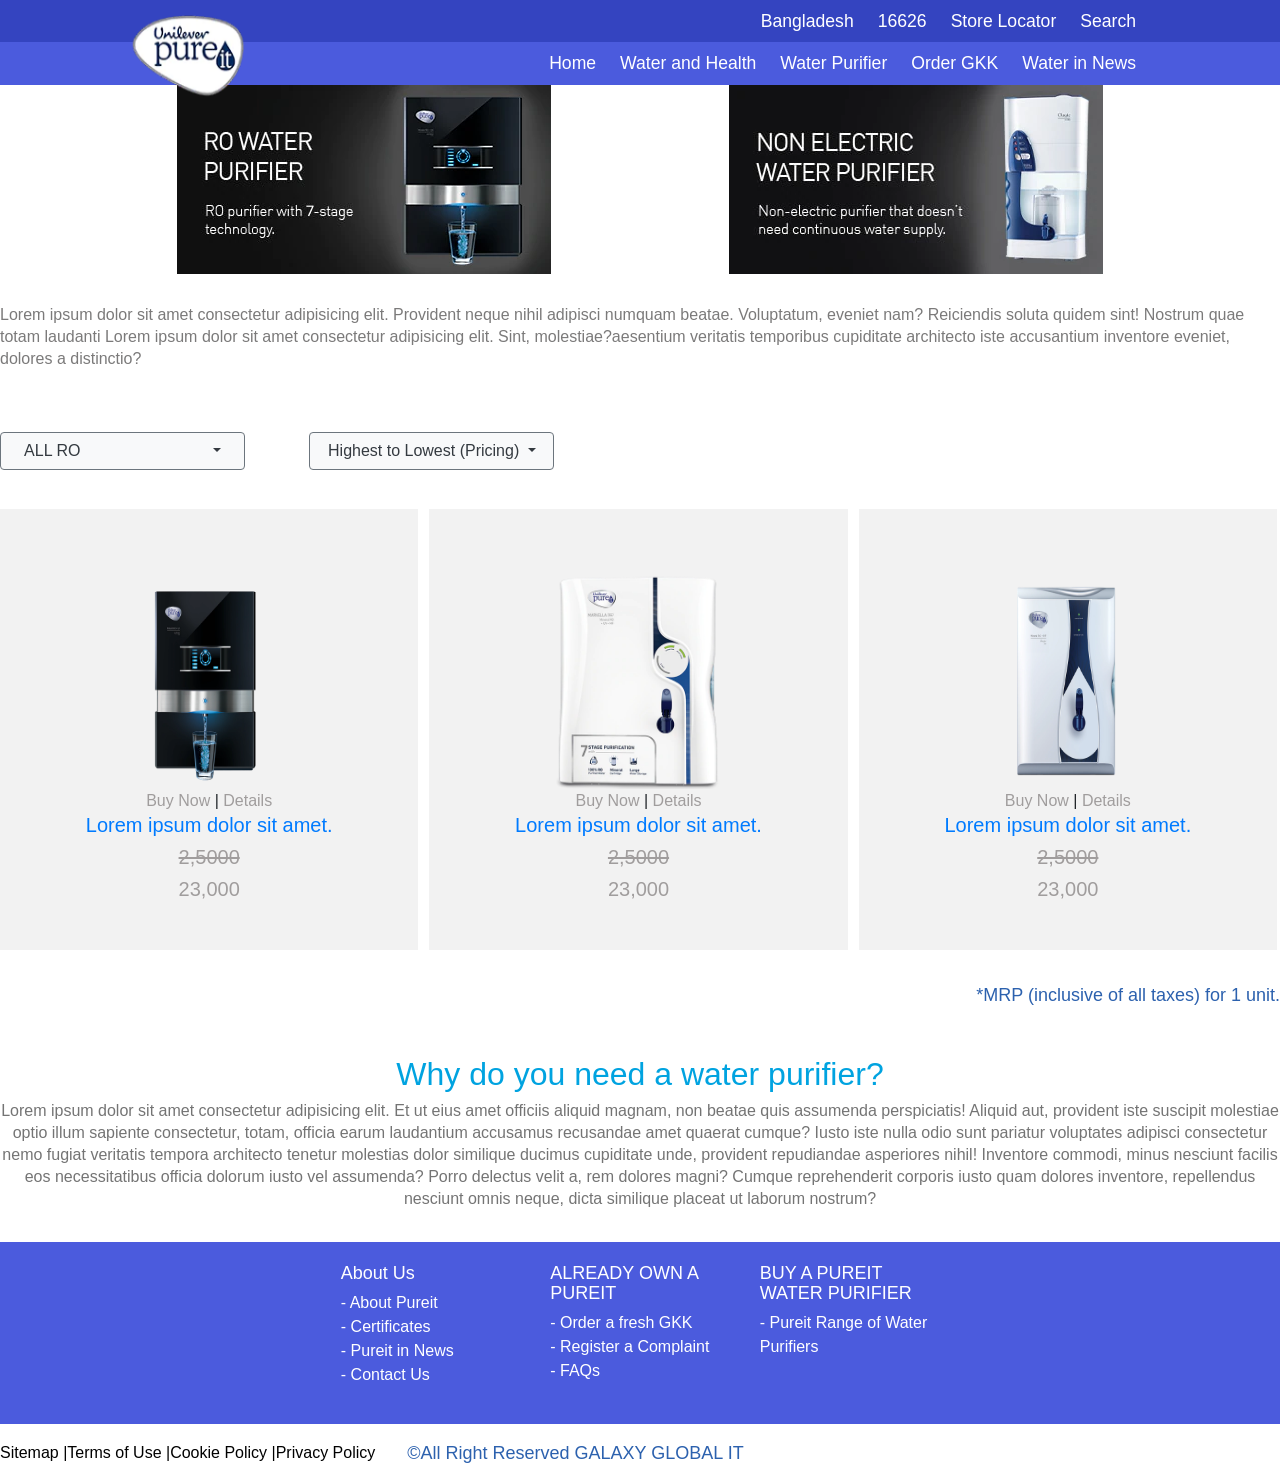
<file: project-3-pure-it-master/water_purifier.html>
<!DOCTYPE html>
<html lang="en">
<head>
    <meta charset="UTF-8">
    <meta name="viewport" content="width=device-width, initial-scale=1.0">
    <link rel="stylesheet" href="css/style.css">
    <link rel="stylesheet" href="css/swiper.min.css">



<link rel="stylesheet" href="https://stackpath.bootstrapcdn.com/font-awesome/4.7.0/css/font-awesome.min.css">
<link rel="stylesheet" href="https://stackpath.bootstrapcdn.com/bootstrap/4.4.1/css/bootstrap.min.css" integrity="sha384-Vkoo8x4CGsO3+Hhxv8T/Q5PaXtkKtu6ug5TOeNV6gBiFeWPGFN9MuhOf23Q9Ifjh" crossorigin="anonymous">

<script src="https://code.jquery.com/jquery-3.4.1.slim.min.js"></script>
<script src="https://cdn.jsdelivr.net/npm/popper.js@1.16.0/dist/umd/popper.min.js"></script>
<script src="https://stackpath.bootstrapcdn.com/bootstrap/4.4.1/js/bootstrap.min.js"></script>
<script src="js/main.js"></script>
<script src="https://code.jquery.com/jquery-3.4.1.min.js"></script>

<script src="js/swiper.min.js"></script>

    <title>Pure It</title>
</head>
<body>

    <header>
        <div class="topnav">
            <div class="top-nav-wrapper">
                <div class="links">
                    <li><a href="">Bangladesh</a></li>
                    <li><a href="">16626</a></li>
                    <li><a href="">Store Locator</a></li>
                    <li><a href="">Search</a></li>
                </div>
            </div>
        </div>
        <div class="second">
            <div class="sec-nav-wrapper">
                <div class="logo">
                    <img src="img/pureit_logo (1).webp" alt="">
                </div>
                <div class="links">
                    
                    <li><a href="">Home</a></li>
                    <li><a href="">Water and Health</a></li>
                    <li><a href="">Water Purifier</a></li>
                    <li><a href="">Order GKK</a></li>
                    <li><a href="">Water in News</a></li>
                    
                </div>
            </div>
        </div>
        <div class="bars">
            <i class="fa fa-bars fa-2x"></i>
        </div>

    </header>

    <div class="water-pure-header">
        <div class="wrapper">
            <div class="pure-header-title text-center">
                <h2>A purity promise that will last you a lifetime</h2>
                <h4>Choose the water purifier that best suits your needs & budget</h4>
            </div>
        </div>
    </div>

    <div class="allproductlisltstabs">
        <div class="wrapper">
            <div class="prd-display">
                <div class="product-one">
                    <div class="prd-img">
                        <img src="img/allproductsliststabs_img01-new.webp" alt="">
                    </div>
                </div>
                <div class="product-two">
                    <div class="prd-img">
                        <img src="img/allproductsliststabs_img03.webp" alt="">
                    </div>
                </div>
            </div> 
        </div>
        
    </div>

    <div class="prd-desc">
        <div class="wrapper">
            <p>Lorem ipsum dolor sit amet consectetur adipisicing elit. Provident neque nihil adipisci numquam beatae. Voluptatum, eveniet nam? Reiciendis soluta quidem sint! Nostrum quae totam laudanti Lorem ipsum dolor sit amet consectetur adipisicing elit. Sint, molestiae?aesentium veritatis temporibus cupiditate architecto iste accusantium inventore eveniet, dolores a distinctio?</p>
        </div>
    </div>

    <div class="all-prd-info">
        <div class="all-prd-items">
            <div class="wrapper">
                <div class="all-prd-drp">
                    <div class="all-prd-drp-one">
                        <div class="dropdown">
                            <button class="btn btn-secondary dropdown-toggle bg-light text-dark" type="button" id="dropdownMenuButton" data-toggle="dropdown" aria-haspopup="true" aria-expanded="false">
                              ALL RO
                            </button>
                            <div class="dropdown-menu" aria-labelledby="dropdownMenuButton">
                              <a class="dropdown-item" href="#">Action</a>
                              <a class="dropdown-item" href="#">Another action</a>
                              <a class="dropdown-item" href="#">Something else here</a>
                            </div>
                          </div>
                    </div>
                    <div class="all-prd-drp-two">
                        <div class="dropdown">
                            <button class="btn btn-secondary dropdown-toggle bg-light text-dark" type="button" id="dropdownMenuButton" data-toggle="dropdown" aria-haspopup="true" aria-expanded="false">
                              Highest to Lowest (Pricing)
                            </button>
                            <div class="dropdown-menu" aria-labelledby="dropdownMenuButton">
                              <a class="dropdown-item" href="#">Action</a>
                              <a class="dropdown-item" href="#">Another action</a>
                              <a class="dropdown-item" href="#">Something else here</a>
                            </div>
                          </div>
                    </div>
                </div>
                <div class="all-prd-display">
                    <div class="cards">
                        <div class="card-area text-center">
                          <div class="product_wp">
                              <div class="product-img">
                                  <img src="img/prdimg1.webp" alt="">
                              </div>
                              <span class="prd_compare">
                                  <a href="">Buy Now</a> |
                                  <a href="">Details</a>
                              </span>
                              <h5>
                                  <a href="">Lorem ipsum dolor sit amet.</a>
                              </h5>
                              <h6 style="text-decoration: line-through;">2,5000</h6>
                              <h6>23,000</h6>
                          </div>
                        </div>
                        <div class="card-area text-center">
                          <div class="product_wp">
                              <div class="product-img">
                                  <img src="img/prdimg2.webp" alt="">
                              </div>
                              <span class="prd_compare">
                                  <a href="">Buy Now</a> |
                                  <a href="">Details</a>
                              </span>
                              <h5>
                                  <a href="">Lorem ipsum dolor sit amet.</a>
                              </h5>
                              <h6 style="text-decoration: line-through;">2,5000</h6>
                              <h6>23,000</h6>
                          </div>
                        </div>
                        <div class="card-area text-center">
                          <div class="product_wp">
                              <div class="product-img">
                                  <img src="img/prdimg3.webp" alt="">
                              </div>
                              <span class="prd_compare">
                                  <a href="">Buy Now</a> |
                                  <a href="">Details</a>
                              </span>
                              <h5>
                                  <a href="">Lorem ipsum dolor sit amet.</a>
                              </h5>
                              <h6 style="text-decoration: line-through;">2,5000</h6>
                              <h6>23,000</h6>
                          </div>
                        </div>
                    </div>
                </div>
                <div class="mrp-include">
                    <p>*MRP (inclusive of all taxes) for 1 unit.</p>
                </div>
            </div>
           
        </div>
        
    </div>
    
    <div class="all-prd-footer">
        <div class="wrapper">
            <div class="all-prd-footer-title text-center">
                <h2>Why do you need a water purifier?</h2>
                <p>Lorem ipsum dolor sit amet consectetur adipisicing elit. Et ut eius amet officiis aliquid magnam, non beatae quis assumenda perspiciatis! Aliquid aut, provident iste suscipit molestiae optio illum sapiente consectetur, totam, officia earum laudantium accusamus recusandae amet quaerat cumque? Iusto iste nulla odio sunt pariatur voluptates adipisci consectetur nemo fugiat veritatis tempora architecto tenetur molestias dolor similique ducimus cupiditate unde, provident repudiandae asperiores nihil! Inventore commodi, minus nesciunt facilis eos necessitatibus officia dolorum iusto vel assumenda? Porro delectus velit a, rem dolores magni? Cumque reprehenderit corporis iusto quam dolores inventore, repellendus nesciunt omnis neque, dicta similique placeat ut laborum nostrum?</p>
            </div>
        </div>
     
    </div>
      <footer>
          <div class="wrapper-footer">
              <div class="row">
                  <div class="col-lg-4 col-md-4 col-sm-6">
                      <h4>About Us</h4>
                      <ul>
                          <li><a href="">- About Pureit</a></li>
                          <li><a href="">- Certificates</a></li>
                          <li><a href="">- Pureit in News</a></li>
                          <li><a href="">- Contact Us</a></li>
                      </ul>
                  </div>
                  <div class="col-lg-4 col-md-4 col-sm-6">
                    <h4>ALREADY OWN A PUREIT</h4>
                    <ul>
                        <li><a href="">- Order a fresh GKK</a></li>
                        <li><a href="">- Register a Complaint</a></li>
                        <li><a href="">- FAQs</a></li>
                    </ul>
                </div>
                <div class="col-lg-4 col-md-4 col-sm-6">
                    <h4>BUY A PUREIT WATER PURIFIER</h4>
                    <ul>
                        <li><a href="">- Pureit Range of Water Purifiers</a></li>
                    </ul>
                </div>
              </div>
          </div>
          <div class="footer-light">
              <div class="wrapper">
                  <div class="light">
                      <li><a href="">Sitemap |</a></li>
                      <li><a href=""> Terms of Use |</a></li>
                      <li><a href=""> Cookie Policy |</a></li>
                      <li><a href=""> Privacy Policy </a></li>
                      <p>&copy;All Right Reserved GALAXY GLOBAL IT</p>
                    </div>
                  
              </div>
          </div>
      </footer>
</body>
</html>
</file>
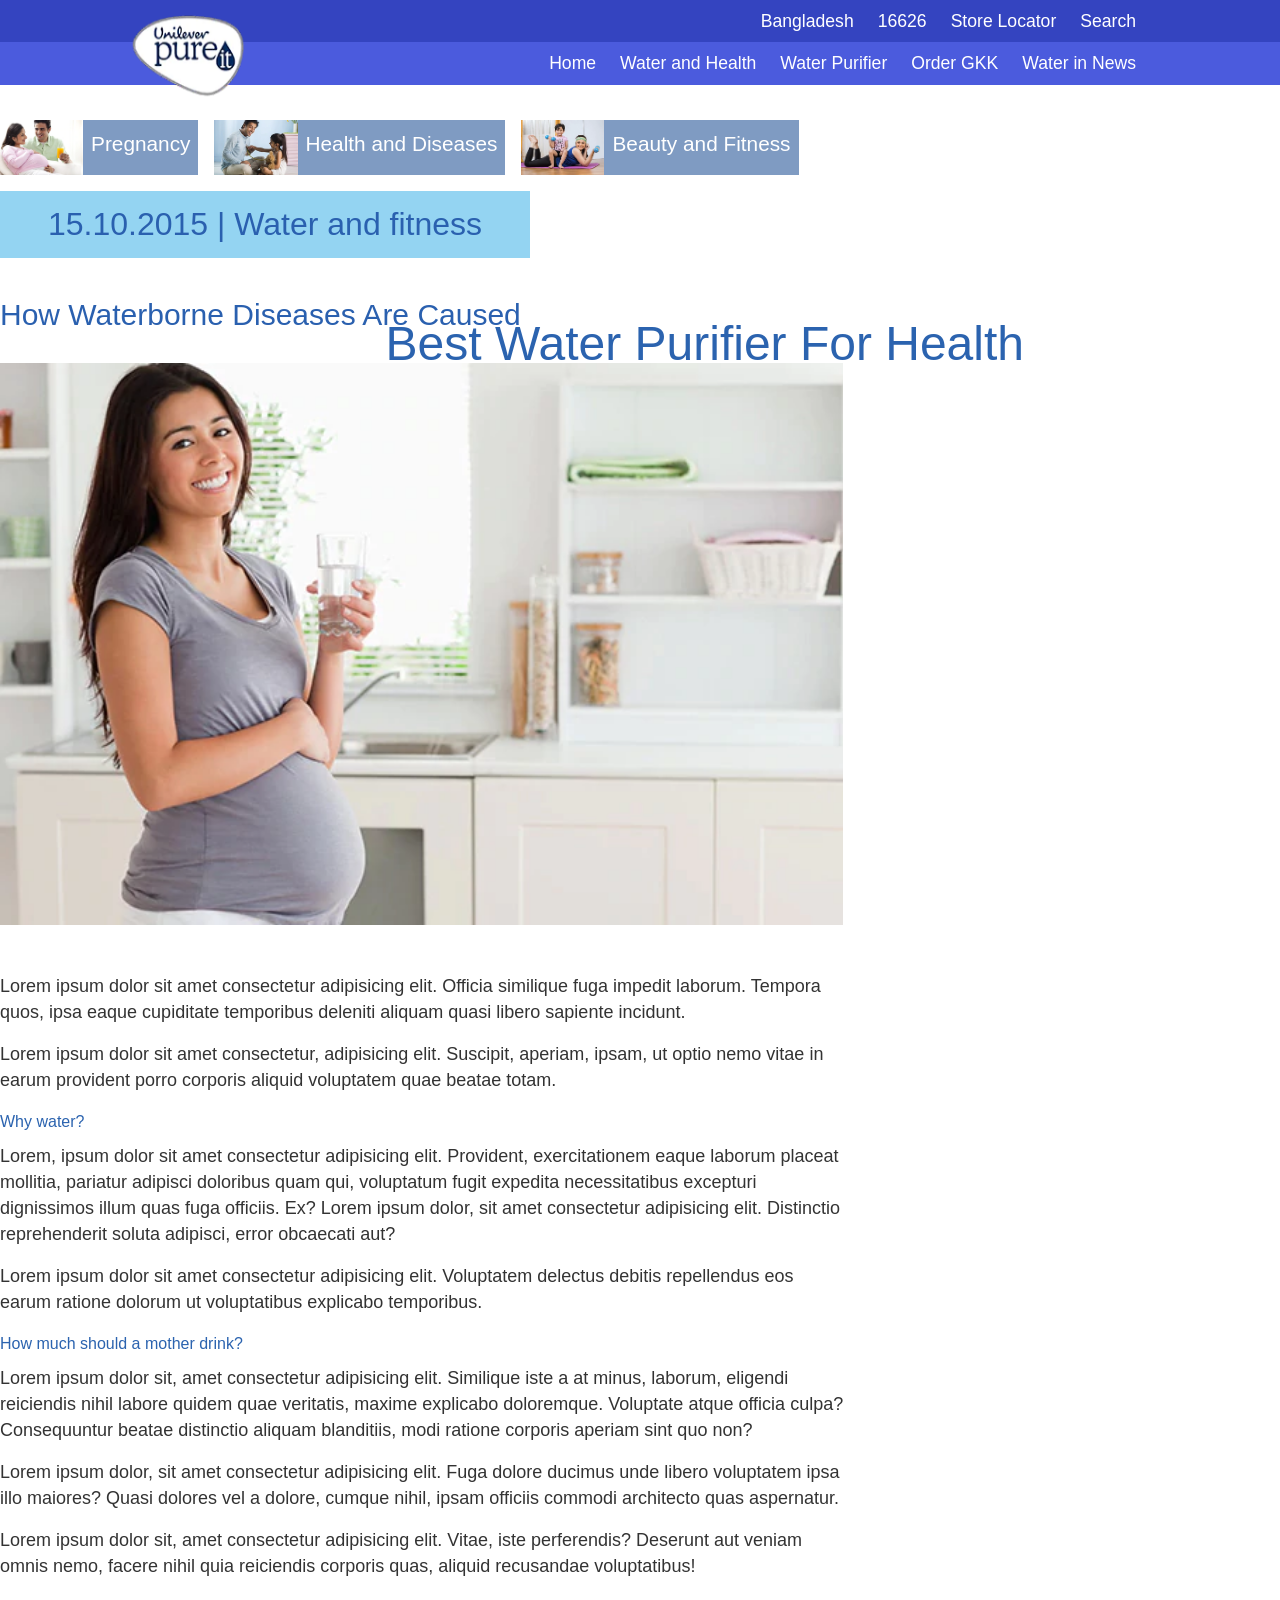
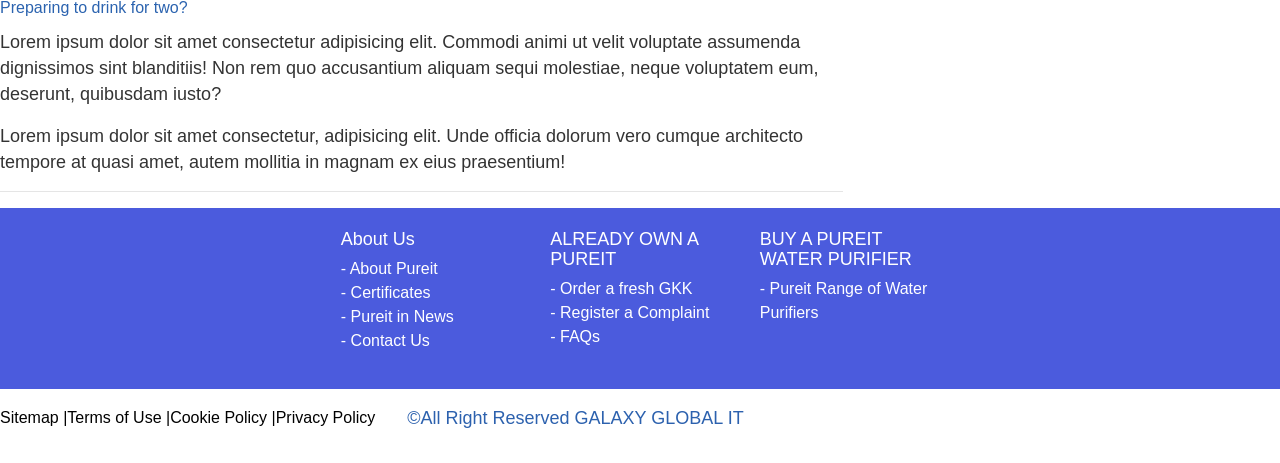
<file: project-3-pure-it-master/waterborne-diseases.html>
<!DOCTYPE html>
<html lang="en">
<head>
    <meta charset="UTF-8">
    <meta name="viewport" content="width=device-width, initial-scale=1.0">
    <link rel="stylesheet" href="css/style.css">
    <link rel="stylesheet" href="css/swiper.min.css">



<link rel="stylesheet" href="https://stackpath.bootstrapcdn.com/font-awesome/4.7.0/css/font-awesome.min.css">
<link rel="stylesheet" href="https://stackpath.bootstrapcdn.com/bootstrap/4.4.1/css/bootstrap.min.css" integrity="sha384-Vkoo8x4CGsO3+Hhxv8T/Q5PaXtkKtu6ug5TOeNV6gBiFeWPGFN9MuhOf23Q9Ifjh" crossorigin="anonymous">

<script src="https://code.jquery.com/jquery-3.4.1.slim.min.js"></script>
<script src="https://cdn.jsdelivr.net/npm/popper.js@1.16.0/dist/umd/popper.min.js"></script>
<script src="https://stackpath.bootstrapcdn.com/bootstrap/4.4.1/js/bootstrap.min.js"></script>
<script src="js/main.js"></script>
<script src="https://code.jquery.com/jquery-3.4.1.min.js"></script>

<script src="js/swiper.min.js"></script>

    <title>Pure It</title>
</head>
<body>
    <header>
        <div class="topnav">
            <div class="top-nav-wrapper">
                <div class="links">
                    <li><a href="">Bangladesh</a></li>
                    <li><a href="">16626</a></li>
                    <li><a href="">Store Locator</a></li>
                    <li><a href="">Search</a></li>
                </div>
            </div>
        </div>
        <div class="second">
            <div class="sec-nav-wrapper">
                <div class="logo">
                    <img src="img/pureit_logo (1).webp" alt="">
                </div>
                <div class="links">
                    
                    <li><a href="">Home</a></li>
                    <li><a href="">Water and Health</a></li>
                    <li><a href="">Water Purifier</a></li>
                    <li><a href="">Order GKK</a></li>
                    <li><a href="">Water in News</a></li>
                    
                </div>
            </div>
        </div>
        <div class="bars">
            <i class="fa fa-bars fa-2x"></i>
        </div>

    </header>

    <div class="water-health">
        <h2>Best Water Purifier For Health</h2>
    </div>

    <div class="everyday text-center">
        <div class="wrapper">
        <p>Lorem ipsum dolor sit amet consectetur, adipisicing elit. Ad non quibusdam aspernatur delectus sunt incidunt ut esse repellat, obcaecati, et asperiores facere. Fuga qui dolore id. Voluptates tenetur doloremque fugiat.</p>
    </div>
    </div>
   
<div class="waterandhealth_info_container">
<div class="wrapper">
<div class="row mt-5">
    <div class="col-lg-8 col-md-8 col-sm-12">
        <div class="pregnancy_tablist">
            <ul class="pregnancy_page">
                <li class="pregnancy_tab">
                    <a href="">
                        <div class="pregnency_tablistinner">
                            <div class="pregnency_tablist_img">
                                <img src="img/Pregnancy-small.webp" alt="">
                            </div>
                            <div class="pregnancy_tablist_cont">Pregnancy</div>
                        </div>
                    </a>
                </li>
                <li class="health_tab">
                    <a href="">
                        <div class="pregnency_tablistinner">
                            <div class="pregnency_tablist_img">
                                <img src="img/Health-And-Diseases-small.webp" alt="">
                            </div>
                            <div class="pregnancy_tablist_cont">Health and Diseases</div>
                        </div>
                    </a>
                </li>
                <li class="fitness_tab">
                    <a href="">
                        <div class="pregnency_tablistinner">
                            <div class="pregnency_tablist_img">
                                <img src="img/Beauty-Fitness-small.webp" alt="">
                            </div>
                            <div class="pregnancy_tablist_cont">Beauty and Fitness</div>
                        </div>
                    </a>
                </li>
            </ul>
        </div>
        <div class="pregnancy_details_info">
            <h4>15.10.2015 | Water and fitness</h4>
            <h3>How Waterborne Diseases Are Caused</h3>
            <div class="water-preg-ess-info">
                <div class="water-preg-ess-img">
                    <img src="img/Why-Drinking-Water-is-more-important-for-Pregnant-Women.webp" alt="Why-Drinking-Water-is-more-important-for-Pregnant-Women">
                </div>
                <div class="water-preg-ess-cnt">
                    <div class="water-preg-ess-cnt-body">
                        <p>Lorem ipsum dolor sit amet consectetur adipisicing elit. Officia similique fuga impedit laborum. Tempora quos, ipsa eaque cupiditate temporibus deleniti aliquam quasi libero sapiente incidunt.</p>
                        <p>Lorem ipsum dolor sit amet consectetur, adipisicing elit. Suscipit, aperiam, ipsam, ut optio nemo vitae in earum provident porro corporis aliquid voluptatem quae beatae totam.</p>
                        <h6>Why water?</h6>
                        <p>Lorem, ipsum dolor sit amet consectetur adipisicing elit. Provident, exercitationem eaque laborum placeat mollitia, pariatur adipisci doloribus quam qui, voluptatum fugit expedita necessitatibus excepturi dignissimos illum quas fuga officiis. Ex? Lorem ipsum dolor, sit amet consectetur adipisicing elit. Distinctio reprehenderit soluta adipisci, error obcaecati aut?</p>
                        <p>Lorem ipsum dolor sit amet consectetur adipisicing elit. Voluptatem delectus debitis repellendus eos earum ratione dolorum ut voluptatibus explicabo temporibus.</p>
                        <h6>How much should a mother drink?</h6>
                        <p>Lorem ipsum dolor sit, amet consectetur adipisicing elit. Similique iste a at minus, laborum, eligendi reiciendis nihil labore quidem quae veritatis, maxime explicabo doloremque. Voluptate atque officia culpa? Consequuntur beatae distinctio aliquam blanditiis, modi ratione corporis aperiam sint quo non?</p>
                        <p>Lorem ipsum dolor, sit amet consectetur adipisicing elit. Fuga dolore ducimus unde libero voluptatem ipsa illo maiores? Quasi dolores vel a dolore, cumque nihil, ipsam officiis commodi architecto quas aspernatur.</p>
                        <p>Lorem ipsum dolor sit, amet consectetur adipisicing elit. Vitae, iste perferendis? Deserunt aut veniam omnis nemo, facere nihil quia reiciendis corporis quas, aliquid recusandae voluptatibus!</p>
                        <h6>Preparing to drink for two?</h6>
                        <p>Lorem ipsum dolor sit amet consectetur adipisicing elit. Commodi animi ut velit voluptate assumenda dignissimos sint blanditiis! Non rem quo accusantium aliquam sequi molestiae, neque voluptatem eum, deserunt, quibusdam iusto?</p>
                        <p>Lorem ipsum dolor sit amet consectetur, adipisicing elit. Unde officia dolorum vero cumque architecto tempore at quasi amet, autem mollitia in magnam ex eius praesentium!</p>
                    </div>
                </div>
            </div>
            <hr>
        </div>
    </div>
    <!-- <div class="col-lg-4 col-md-4 col-sm-12">
        <div class="due">
            <div class="due-img">
                <img src="img/due.png" alt="">
            </div>
            <h3>Due Date Calculator</h3>
        </div>
        <div class="due-body">
            <p>Lorem ipsum, dolor sit amet consectetur adipisicing elit. Enim, mollitia!</p>
        </div>
        <div class="due-counter">
            <div class="due-month">
                <div class="dropdown">
                    <button class="btn btn-secondary dropdown-toggle bg-light text-dark" type="button" id="dropdownMenuButton" data-toggle="dropdown" aria-haspopup="true" aria-expanded="false">
                      Month
                    </button>
                    <div class="dropdown-menu" aria-labelledby="dropdownMenuButton">
                      <a class="dropdown-item" href="#">Action</a>
                      <a class="dropdown-item" href="#">Another action</a>
                      <a class="dropdown-item" href="#">Something else here</a>
                    </div>
                  </div>
            </div>
            <div class="due-year">
                <div class="dropdown">
                    <button class="btn btn-secondary dropdown-toggle bg-light text-dark" type="button" id="dropdownMenuButton" data-toggle="dropdown" aria-haspopup="true" aria-expanded="false">
                     Year
                    </button>
                    <div class="dropdown-menu" aria-labelledby="dropdownMenuButton">
                      <a class="dropdown-item" href="#">Action</a>
                      <a class="dropdown-item" href="#">Another action</a>
                      <a class="dropdown-item" href="#">Something else here</a>
                    </div>
                  </div>
            </div>
        </div>
<div class="calender">
    <section class="mounth mb-5" id="january">
         <header>
          <h1>JANUARY 2013</h1>
          <nav role='padigation'>
            <span></span>
            <span></span>
          </nav>
        </header> -->
      
        <!--<article>
          <div class="days">
            <b>SU</b>
            <b>MO</b>
            <b>TU</b>
            <b>WE</b>
            <b>TH</b>
            <b>FR</b>
            <b>SA</b>
          </div>
          <div class="dates">
            <span class="disable">30</span>
            <span class="disable">31</span>
            
            <span>1</span>
            <span>2</span>
            <span>3</span>
            <span>4</span>
            <span>5</span>
            <span>6</span>
            <span>7</span>
            <span>8</span>
            <span>9</span>
            <span>10</span>
            <span>11</span>
            <span>12</span>
            <span>13</span>
            <span>14</span>
            <span>15</span>
            <span>16</span>
            <span>17</span>
            <span>18</span>
            <span>19</span>
            <span>20</span>
            <span>21</span>
            <span>22</span>
            <span>23</span>
            <span>24</span>
            <span>25</span>
            <span>26</span>
            <span>27</span>
            <span>28</span>
            <span>29</span>
            <span>30</span>
            <span>31</span>
            
            <span class="disable">1</span>
            <span class="disable">2</span>
            <span class="disable">3</span>
            <span class="disable">4</span>
            <span class="disable">5</span>
            <span class="disable">6</span>
            <span class="disable">7</span>
            <span class="disable">8</span>
            <span class="disable">9</span>
          </div>
        </article>
      
      </section>
      
</div>
<hr>
<div class="prg-tool">
    <h2>Pregnancy Tools and Calendars</h2>
</div>
<div class="prg-ex-crt mt5">
    <img src="img/calendar.svg" alt="">
    <a href="">Pregnency exercise chart</a>
</div>
<hr>
    </div> -->
</div>
</div>
</div>


      <footer>
          <div class="wrapper-footer">
              <div class="row">
                  <div class="col-lg-4 col-md-4 col-sm-6">
                      <h4>About Us</h4>
                      <ul>
                          <li><a href="">- About Pureit</a></li>
                          <li><a href="">- Certificates</a></li>
                          <li><a href="">- Pureit in News</a></li>
                          <li><a href="">- Contact Us</a></li>
                      </ul>
                  </div>
                  <div class="col-lg-4 col-md-4 col-sm-6">
                    <h4>ALREADY OWN A PUREIT</h4>
                    <ul>
                        <li><a href="">- Order a fresh GKK</a></li>
                        <li><a href="">- Register a Complaint</a></li>
                        <li><a href="">- FAQs</a></li>
                    </ul>
                </div>
                <div class="col-lg-4 col-md-4 col-sm-6">
                    <h4>BUY A PUREIT WATER PURIFIER</h4>
                    <ul>
                        <li><a href="">- Pureit Range of Water Purifiers</a></li>
                    </ul>
                </div>
              </div>
          </div>
          <div class="footer-light">
              <div class="wrapper">
                  <div class="light">
                      <li><a href="">Sitemap |</a></li>
                      <li><a href=""> Terms of Use |</a></li>
                      <li><a href=""> Cookie Policy |</a></li>
                      <li><a href=""> Privacy Policy </a></li>
                      <p>&copy;All Right Reserved GALAXY GLOBAL IT</p>
                    </div>
                  
              </div>
          </div>
      </footer>
</body>
</html>
</file>
<file: project-3-pure-it-master/css/style.css>
*{
    margin: 0;
    padding: 0;
    box-sizing: border-box;
}
header{
    background: #3444C0;
    position: fixed;
    top: 0;
    width: 100%;
    z-index: 999;
}
.top-nav-wrapper{
    width: 80%;
    margin: 0 auto;
}
.top-nav-wrapper .links{
    display: flex;
    justify-content: flex-end;
}
.top-nav-wrapper .links li{
    list-style: none;
    margin: 0;
}
.top-nav-wrapper .links li a{
    text-decoration: none;
    font-size: 1.1rem;
    display: block;
    padding: .5rem;
    margin-right: .5rem;
    color: #fff;
}
.second{
    background: #4B5BDD;
    width: 100%
}
.sec-nav-wrapper{
    width: 80%;
    
    margin: 0 auto;
}
.sec-nav-wrapper{

display: flex;
    justify-content: space-between;
}
.logo img{
    width: 120px;
    height: 94px;
    position: absolute;
    top: 18%;
    z-index: 9999;
}
.sec-nav-wrapper .links{
    display: flex;
    justify-content: flex-end;
}
.sec-nav-wrapper .links li{
    list-style: none;
    margin: 0;
}
.sec-nav-wrapper .links li a{
    text-decoration: none;
    font-size: 1.1rem;
    display: block;
    
    padding: .5rem;
    color: #fff;
    margin-right: .5rem;
}
.sec-nav-wrapper .links li.collapse{
    display: block;
    width: 100px;
}
.sec-nav-wrapper .links li:hover{
    background: lightskyblue;
}
.bars{
    float: right;
    background: #fff;
    color: rgb(133, 132, 132);
    padding: .5rem;
    font-size: 1rem;
    border-radius: 10px;
    display: none;
    
}
section{
    padding: 1rem;
}
section p{
    margin: 2rem auto;
    font-size: 1.3rem;

}
.collapse{
    height: 30vh;
}

.swiper-container {
    width: 100%;
    height: 500px;
  }
  .swiper-slide {
    text-align: center;
    font-size: 18px;
    background: #fff;

    /* Center slide text vertically */
    display: -webkit-box;
    display: -ms-flexbox;
    display: -webkit-flex;
    display: flex;
    -webkit-box-pack: center;
    -ms-flex-pack: center;
    -webkit-justify-content: center;
    justify-content: center;
    -webkit-box-align: center;
    -ms-flex-align: center;
    -webkit-align-items: center;
    align-items: center;
  }
  .swiper-slide .img-box img{
      object-fit: cover;
      width: 100%;
  }
  .home-body-text .body-text{
    font-size: 18px;
    /* line-height: 40px; */
    color: rgb(57, 57, 58);
    margin: 1rem auto;
  }
  .home-body-text .heading-area h3{
    color: #00A3E0;
    font-size: 32px;
  }
  .home-body-text .heading-area p{
      font-size: 24px;
      line-height: 26px;
      font-weight: 500;
      color: rgb(180, 177, 177);
  }
  .product_wp .product-img img{
      height: 216px;
      width: 164px;
  }
  .body-card .cards{
      display: grid;
      grid-template-columns: repeat(4,1fr);
      margin-bottom: 2.5rem;
  }
 .card-area{
      background: #F2F2F2;
      margin-right: 3px;
      height: 441px;
    }
   .card-area .product_wp{
        margin-top: 4rem;
    }
  .card-area .prd_compare a{
      color: rgb(160, 157, 157);
      margin:1rem auto;
      text-decoration: none;
  }
 .card-area .product_wp h6{
    color: rgb(160, 157, 157);
    font-size: 20px;
    line-height: 24px;
  }
  .card-area .product_wp h5 a{
      text-decoration: none;
  }
.wrapper-card{
    width: 1172px;
    margin: 1rem auto;
}
.container{
    margin-top: 2%;
}
.card{
    height: 245px;
    width: 371px;
    
}
.card .card-body{
    padding: 0.25rem;
    border: 1px solid #3444C0;
}
.inner{
    overflow: hidden;
}
.inner img{
    transition: all 1.5s ease;
    width: 100%;
    object-fit: cover;
}
.inner:hover img{
    transform: scale(1.5);
}
.card .card-text .card-title{
    margin-top: 0.8rem;
    font-size: 18px;
}
.prd-info .infos{
    display: grid;
    grid-template-columns: repeat(4,1fr);
    grid-gap: .5rem;
    margin-top: 4rem;
}
.prd-info .info-body img:hover{
    transition: .5s;
transform: translateY(-10px);
}
.prd-info .inf-all-body{
    padding: .5rem;
    border: 1px solid blue;
    border-radius: 50%;
}
.prd-info .info-body{
    background: #DCE8FF;
    padding: 4rem;
    border-radius: 50%;
}
.prd-info a{
    font-size: 20px;
    line-height: 24px;
    text-decoration: none;
    color: #000;
    margin-top: 2rem;
}
.prd-info .inf-link{
    margin-top: 1.8rem;
    font-weight: 500;
    font-size: 20px;
    line-height: 24px;
}
.prd-info .inf-link a{
    text-decoration: none;
}
/*footer*/
footer{
    background: #4B5BDD;
    width: 100%;
    color: #fff;
}
footer .wrapper-footer{
    width: 50%;
    margin: 0 auto;
    padding: 1.3rem;
}
footer .wrapper-footer ul li{
    list-style: none;
}
footer .wrapper-footer ul li a{
    color: #fff;
    text-decoration: none;
    font-size: 16px;
    line-height: 23px;
    font-weight: 400;
}
footer .wrapper-footer h4{
    font-size: 18px;
    line-height: 20px;
    font-weight: 500;
}
footer .footer-light{
    width: 100%;
    background: #FFFFFF;
    color: #000;
}
footer .footer-light .light{
    display: flex;
    align-items: center;
    
}
footer .footer-light .light li{
    list-style: none;
}
footer .footer-light .light li a{
    color: #000;
}
footer .footer-light .light p{
    margin-left: 2rem;
    margin-top: 1rem;
}
.water-health img{
    width: 100%;
    height: 100%;
    /* background: url('/img/Water-and-Health-pregnancy.webp'); */
    /* background-repeat: no-repeat;
    background-position: center center;
    background-attachment: fixed;
    background-size: cover;
    height: 348px; */
}
.water-health h2{
    position: absolute;
    right: 20%;
    top: 35%;
    font-size: 3rem;
    color: #2B63AF;
}
.everyday{
    background: #94D4F2;
    margin-top: -1rem;
    height: 88px;
}
.everyday p{
    padding: 1rem;
    font-size: 20px;
    line-height: 29px;
    font-weight: 400;
}
.pregnency-health-fitnes-body{
    display: grid;
    grid-template-columns: repeat(3,1fr);
    grid-gap: .5rem;
}
.prg-body{
    background: rgba(114, 145, 188, .9);
    padding: .5rem;
    font-size: 25px;
    color: #fff;
}
.prg-body a{
    text-decoration: none;
    color: #fff;
    text-decoration: none;
}
.prg-body a:hover{
    margin-left: .8rem;
    color: #fff;
    transition: .5s;
    text-decoration: none;
}
.tips{
    display: flex;
    border: 1px solid blue;
    align-items: center;
    padding: .5rem;
    height: fit-content;
    width: 1128px;
}
.tips h2{
    font-size: 24px;
    line-height: 34px;
    font-weight: 400;
    color: #2a60af;
}
.tips p{
    margin-top: .7rem;
    color: #747474;
    font-size: 15px;
    line-height: 30px;
    margin-left: 1rem;
}

.pick-week .pick-week-header h2{
    color: #5e5e5e;
    font-size: 26px;
    line-height: 29px;
}
.pick-week ul li{
    list-style: none;
    color: #5e5e5e;
}
.pick-week ul li a{
    font-size: 20px;
    line-height: 29px;
    text-decoration: none;
    color: #5e5e5e
}
.pick-week ul li span{
    color: #5e5e5e;
    font-size: 15px;
    line-height: 21px;
    margin-left: 1rem;
}
.pick-week ul li a:hover{
    margin-left: .8rem;
    color: #2a60af;
    transition: .5s;
}
.prd-display{
    display: flex;
    justify-content: space-evenly;
}
.prd-display .prd-img{
    background: #3444C0;
}
.prd-display .prd-img img{
    width: 100%;
   height: auto;
}
.prd-display .prd-img:hover img{
transform: scale(.95);
transition: .4s ease-in-out;
cursor: pointer;
}
.prd-desc p{
    margin: 30px 0;
    font-size: 16px;
    line-height: 22px;
    color: #7b7a7a;
    font-weight: 400;    ;
}
.all-prd-drp{
    display: inline-block;
    width: 100%;
    margin: 2rem 0;
}
.all-prd-drp .all-prd-drp-one{
    float: left;
    width: 23%;
    margin-right: 15px;
}
.all-prd-drp .all-prd-drp-two{
    float: left;
    width: 23%;
    margin-right: 15px;
}
.all-prd-drp .all-prd-drp-one .dropdown-toggle::after {
    display: inline-block;
    margin-left: 8rem;
    vertical-align: .255em;
    content: "";
    border-top: .3em solid;
    border-right: .3em solid transparent;
    border-bottom: 0;
    border-left: .3em solid transparent;
}
.all-prd-drp .all-prd-drp-two{
    float: left;
    width: 23%;
    margin-right: 15px;
}
.all-prd-drp .dropdown button{
    width: 245px;
}
.all-prd-display .cards{
    display: grid;
    grid-template-columns: repeat(3,1fr);
    grid-gap: .5rem;
}

  p{
    font-size: 18px;
    line-height: 26px;
    color: #2c61ae;
  }
  .mrp-include {
      justify-content: flex-end;
  margin: 2rem 0;
  display: flex;
  }
  .all-prd-footer{
      margin: 2rem 0;
  }
  .all-prd-footer .all-prd-footer-title h2{
      font-size: 32px;
      line-height: 36px;
      color: #00a3e0;
      font-weight: 500;
  }
  .all-prd-footer .all-prd-footer-title p{
      font-size: 16px;
      line-height: 22px;
      color: #747474;
  }
  .gkk-title{
    background:#2C61AE;
    display: inline-block;
    padding: 5px 15px;
    color: white;
  }
  .gkk-title h1{
      font-size: 36px;
      line-height: 40px;
  }
  .gkk-drp .dropdown .btn{
    width: 100%;
    margin: .8rem 0;
    height: 47px;
    font-size: 1.3rem;
  }
  .gkk-drp .dropdown .dropdown-toggle::after {
    display: inline-block;
    margin-left: 18rem;
    vertical-align: .255em;
    content: "";
    border-top: .3em solid;
    border-right: .3em solid transparent;
    border-bottom: 0;
    border-left: .3em solid transparent;
}
.gkk-input .form-group input{
    height: 49px;
    
    /* margin: 1rem 0; */
}
.gkk-pure-img{
    width: 270px;
    height: 263px;
    margin: 0 auto;

}
.gkk-pure-img img{
    width: 100%;
}
.selectordergkk{
    background: #E9E9E9;
    padding: 30px;
}
.selectordergkk h4{
    font-size: 26px;
    line-height: 36px;
    color: #2c61ae;
}
.order-gkk-prd{
    display: flex;
    justify-content: space-around;
}
.order-gkk-prd .order-gkk-prd-img img{
    width: 215px;
    height: 273px;
}
.order-gkk-prd .order-gkk-prd-cnt h5{
    font-size: 22px;
    line-height: 22px;
    color: #2c61ae;
}
.order-gkk-prd .order-gkk-prd-cnt h6{
    font-size: 20px;
}
.order-gkk-prd .order-gkk-prd-cnt p{
    color: #747474;
    font-size: 16px;
    line-height: 22px;
}
input[type=radio] {
    border: 0px;
    width: 2rem;
    height: 1.5rem;
}
.selectordergkk p{
    color: #747474
    ;
}
.water-news{
height: fit-content;
margin-top: 5rem;

}
.all-water-news {
    height: fit-content;
    width: 90%;
    background: #f3f1f1;
    padding: 1rem;
    box-shadow: 9px 11px 5px -6px rgba(0,0,0,0.24);
    /* margin-bottom: 1.5rem; */
    margin: 2rem auto;
}
.news-meta{
    height: fit-content;
    display: grid;
    grid-template-columns: repeat(2,1fr);
    grid-gap: 2rem;
}
.water-news-img img{
    width: 100%;
    height: auto;
}
.water-desc-title h1{
    font-family: sans-serif;
    font-size: 22px;
    line-height: 22px;
    color: #2a60af;
    font-weight: 500;
}
.water-desc-title h2{
    font-size: 18px;
    line-height: 20px;
    color: #a2a2a2;
}
.waterbody p{
    font-size: 16px;
    line-height: 22px;
    color: #747474;
    font-weight: 400;
}
.read-more{
    float: right;
    margin-top: 3rem;
}
.pregnancy_page{
    display: flex;
}
.pregnanacy_page .pregnancy_tab{
    list-style: none;
}
.pregnency_tablistinner{
    display: flex;
}
.pregnency_tablist_img img{
    height: 55px;
}
.pregnancy_tab  a{
    text-decoration: none;
}
.pregnancy_tablist ul li{
    list-style: none;
    margin-right: 1rem;
}
.pregnancy_tablist ul li a{
    text-decoration: none;
}
.pregnancy_tablist_cont{
    background: rgba(114, 145, 188, .9);
    width: fit-content;
    padding: 8px;
    font-size: 1.3rem;
    font-weight: 500;
    color: #fff;
}
.pregnancy_tablist_cont:hover{
    background: #00A3E0;
}
.pregnancy_details_info h4{
    background: #94D4F2;
    display: inline-block;
    padding: 1rem 3rem;
    font-size: 32px;
    line-height: 35px;
    font-weight: 500;
    color: #2a60af;
}
.preg-ess-info{
    display: flex;
    margin-top: 2rem;

}
.preg-ess-img img{
    /* max-width: 100%; */
    height: 136px;
    width: 203px;
}

.preg-ess-cnt .preg-ess-cnt-body h3{
    color: #747474;
    font-size: 22px;
    line-height: 24px;
}
.preg-ess-cnt-body a{
    color: #00A3E0;
    font-size: 22px;
    line-height: 31px;
    text-decoration: none;
}
.preg-ess-cnt-body a:hover{
    text-decoration: none;
}
.preg-ess-cnt-body{
    margin-left: 2rem;
}
/*calender*/
section.mounth {
    overflow: hidden;
    display: block;
    float: left;
    width: 420px; height: auto;
    background: #fff;
    box-shadow: 0 1px 1px rgba(0,0,0,.25);
    border-radius: 5px;
  }
    /* header {
      position: relative;
      display: block;
      height: 80px;
      background: #e9eaf0;
      box-shadow: inset 0 -1px 0 rgba(0,0,0,.06);
    }
      header h1 {
        margin-left: 30px;
        line-height: 80px;
      }
      header nav {
        overflow: hidden;
        position: absolute;
        display: block;
        right: 30px; top: 30px;
      }
        header nav span {
          display: block;
          float: left;
          width: 11px; height: 20px;
          margin-left: 30px;
          cursor: pointer;
          background: url('http://ysfu.net/sprite.png') no-repeat;
        }
          header nav span:first-of-type {
            background-position: -77px -4px;
          }
            header nav span:first-of-type:hover {
              background-position: -106px -4px;
            }
          header nav span:last-of-type {
            background-position: -90px -4px;
          }
            header nav span:last-of-type:hover {
              background-position: -119px -4px;
            } */
  
  article {padding: 6px 0 25px 25px}
    article b,
    article span {
      display: block;
      float: left;
      width: 45px; height: 45px;
      margin: 4px;
      text-align: center;
    }
    article b {
      font: 600 16px/45px 'Open Sans';
      color: #91d9ff;
    }
    article span {
      font: 300 19px/45px 'Open Sans';
      color: #4c5373;
      box-shadow: inset 0 0 1px 1px #d9dce5;
      border-radius: 2px;
      cursor: pointer;
    }
    article span.disable {
      color: #b6bacc;
      box-shadow: inset 0 0 1px 1px #f3f4f7;
    }
      article span:not(.disable):hover {
        background: #cdd0dd;
        box-shadow:
          inset 0 0 1px 1px #d9dce5,
          0 1px 3px -1px #cdd0dd;
      }
      article span:not(.disable):active {
        background: #b9becf;
        box-shadow:
          inset 0 1px 2px rgba(0,0,0,.18),
          0 0 0 #cdd0dd;
      }
      article span.active,
      article span.active:hover,
      article span.active:active {
        color: #fff;
        box-shadow:
          inset 0 0 1px 1px #ff8263,
          0 1px 3px -1px #ff8263;
        background: #ff8263;
      }
    article div {
      display: block;
      overflow: hidden;
      clear: both;
    }

    .due{
        display: flex;
        justify-content: space-evenly;
    }
    .due h3{
        font-size: 25px;
        line-height: 36px;
        color: #2a60af;
    }
 .due-body{
    margin: 2rem 1rem;
 }
    
    .due-body p{
        font-size: 20px;
        color: #747474;
        line-height: 29px;
    }

.due-counter{
    display: flex;
    justify-content: space-evenly;
    margin: 2rem 1.5rem;
}
.water-preg-ess-img img{
    width: 100%;
}
.water-preg-ess-cnt{
    margin-top: 3rem;
}
.water-preg-ess-cnt-body p{
    font-size: 18px;
    line-height: 26px;
    color: #333333;
    font-weight: 400;
}
.water-preg-ess-cnt-body h3{
    font-size: 30px;
    line-height: 33px;
    color: #2a60af;
    margin: 1.5rem 0;
}
.prg-tool h2{
    font-size: 25px;
    line-height: 28px;
    color: #2a60af;
}
.prg-ex-crt img{
    width: 50px;
}
.prg-ex-crt{
    margin: 2rem;
}
.prg-ex-crt a{
    font-size: 21px;
    margin-left: 2rem;
    line-height: 30px;
    color: #23527c;
    text-decoration: none;
}
.prg-ex-crt a:hover{
    text-decoration: none;
}
.pregnancy_details_info h3{
    font-size: 30px;
    line-height: 33px;
    color:#2a60af;
    margin: 2rem 0;
}
.pregnancy_details_info  h6{
    font: 18px;
    color: #2B63AF;
    line-height: 26px;
}
.water-preg-ess-cnt-body ul{
    margin: 3rem 0;
}
.water-preg-ess-cnt-body h5{
    font-size: 18px;
    line-height: 26px;
    color: #2B63AF;
    margin: 2rem 0;
}
.vl {
    border-left: 2px solid #949494;
    height: 647px;
    position: absolute;
    left: 61%;
    margin-left: -3px;
    top: 20;
  }
  .vertical{
    border-left: 1px solid #949494;
    height: 818px;
    position: absolute;
    left: 50%;
    margin-left: -3px;
    top: 20;
  }
  .best-water h2{
    background: #2C61AE;
    padding: 1rem;
    color: #fff;
    font-size: 36px;
    line-height: 40px;
    font-weight: 500;
    letter-spacing: 5px;
  }
  .best-water p{
      font-size: 16px;
      line-height: 22px;
      color: #7b7a7a;
  }
  .about-unilever h3{
      font-size: 25px;
      line-height: 28px;
      color: #00a3e0;
  }
  .about-unilever p{
      font-size: 16px;
      line-height: 22px;
      color: #747474;
  }
  .certified h2{
      font-size: 25px;
      line-height: 28px;
      color: #00a3e0;
  }
  .certified-body p{
      font-size: 16px;
      line-height: 22px;
      color: #747474;
  }
  .certified-cnt{
      display: flex;
  }
  .about-prd-heading h2{
      font-size: 25px;
      line-height: 28px;
      color: #00A3E0;
  }
  .after-sales-body{
      display: flex;
  }
  .after-cnt p{
      font-size: 16px;
      line-height: 22px;
      color: #747474;
  }
  .after-sales-heading h2{
      font-size: 25px;
      line-height: 28px;
      color: #00A3E0;
  }
  .video-heading-text h1{
    font-size: 22px;
    background: #4177BB;
    display: inline-block;
    padding: 1rem;
    line-height: 22px;
    color: #fff;
  }
  .red{
    margin-top: -8px;
    background: #4177BB;
    height: 2px;
    border-style: dotted;
    padding: 0;
  }
  .video-heading{
    margin-bottom: 3rem;

  }
  .videos{
    display: grid;
    grid-template-columns: 8fr 2fr;
    grid-gap: 2rem;
  }
  .video-wrapper{
      max-width: 1190px;
      margin: 2rem auto;
  }
  @media(max-width:425px){

        header{
            max-width: 425px;
        }
        .topnav{
            display: none;
        }
        .sec-nav-wrapper .links{
            flex-direction: row;
            display: block;
            z-index: 999;
        }
        /* .sec-nav-wrapper .links li{
            display: none;
        } */
        .bars{
            display: block;
            
        }
        .logo img{
            height: 50px;
            width: 70px;
        }
    

      body{
          max-width: 425px;
      }
      .cards{
          display: grid;
          grid-template-columns: 1fr !important;
      }
      .body-text{
            font-size: 15px;
            padding: 1rem;
            margin: 1rem;
      }
      .prd-info .infos{
        grid-template-columns: repeat(auto-fit,minmax(200px,2fr));
          grid-gap: .3rem;
      }
      /* .inf-all-body{
          width: 150px;
      } */
      footer .wrapper-footer{
          margin: 0;
          width: 100%;
      }
      .wrapper .light li{
          margin-left: .2rem;
      }
      .wrapper .light li a{
          font-size: 13px;
      }
      .pregnency-health-fitnes-body{
          grid-template-columns: 1fr !important;
      }
      .tips{
        width: 95%;
        margin: 0 auto;
        display: flex;
        flex-direction: column !important;
        justify-content: flex-start;
      }
      .pick-week{
          margin: 1rem;
      }
      .prg-body-img{
        width: 90%;
        margin: 0 auto;
      }
      .health-body-img{
        width: 90%;
        margin: 0 auto;
      }
      .fitness-body{
        width: 90%;
        margin: 0 auto;
      }
      .prg-body-img img{
          width: 97%;
      }
      .health-body-img img{
          width: 97%;
      }
      .fitness-body img{
          width: 97%;
      }
      .prg-body{
        width: 97%;
      }
      .water-health h2{
        font-size: 1rem;
        top: 30%;
        right: 14px;
      }
      .everyday{
          width: 100%;
        height: fit-content;
      }
      .everyday p{
        font-size: 15px;
        padding: .5rem;    
      }
      .product-one{
        margin-right: .2rem;
      }
     

      .prd-display{
        margin: 2rem;
      }
      .prd-desc{
          padding: 1rem;
      }
      .pure-header-title h2{
          font-size: 24px;
          color: #00a3e0;
      }
      .pure-header-title h4{
          font-size: 18px;
          color: #949494;
      }
      .all-prd-drp{
          display: grid;
          grid-template-columns: 1fr;
          grid-gap: .5rem;
          margin: auto;
          width: 50%;
      }
      .all-prd-footer-title h2{
          font-size: 24px !important;
      }
      .order-gkk-prd{
        display: flex;
        flex-direction: column;
      }
      .news-meta{
          grid-template-columns: 1fr;
      }
  }
</file>
